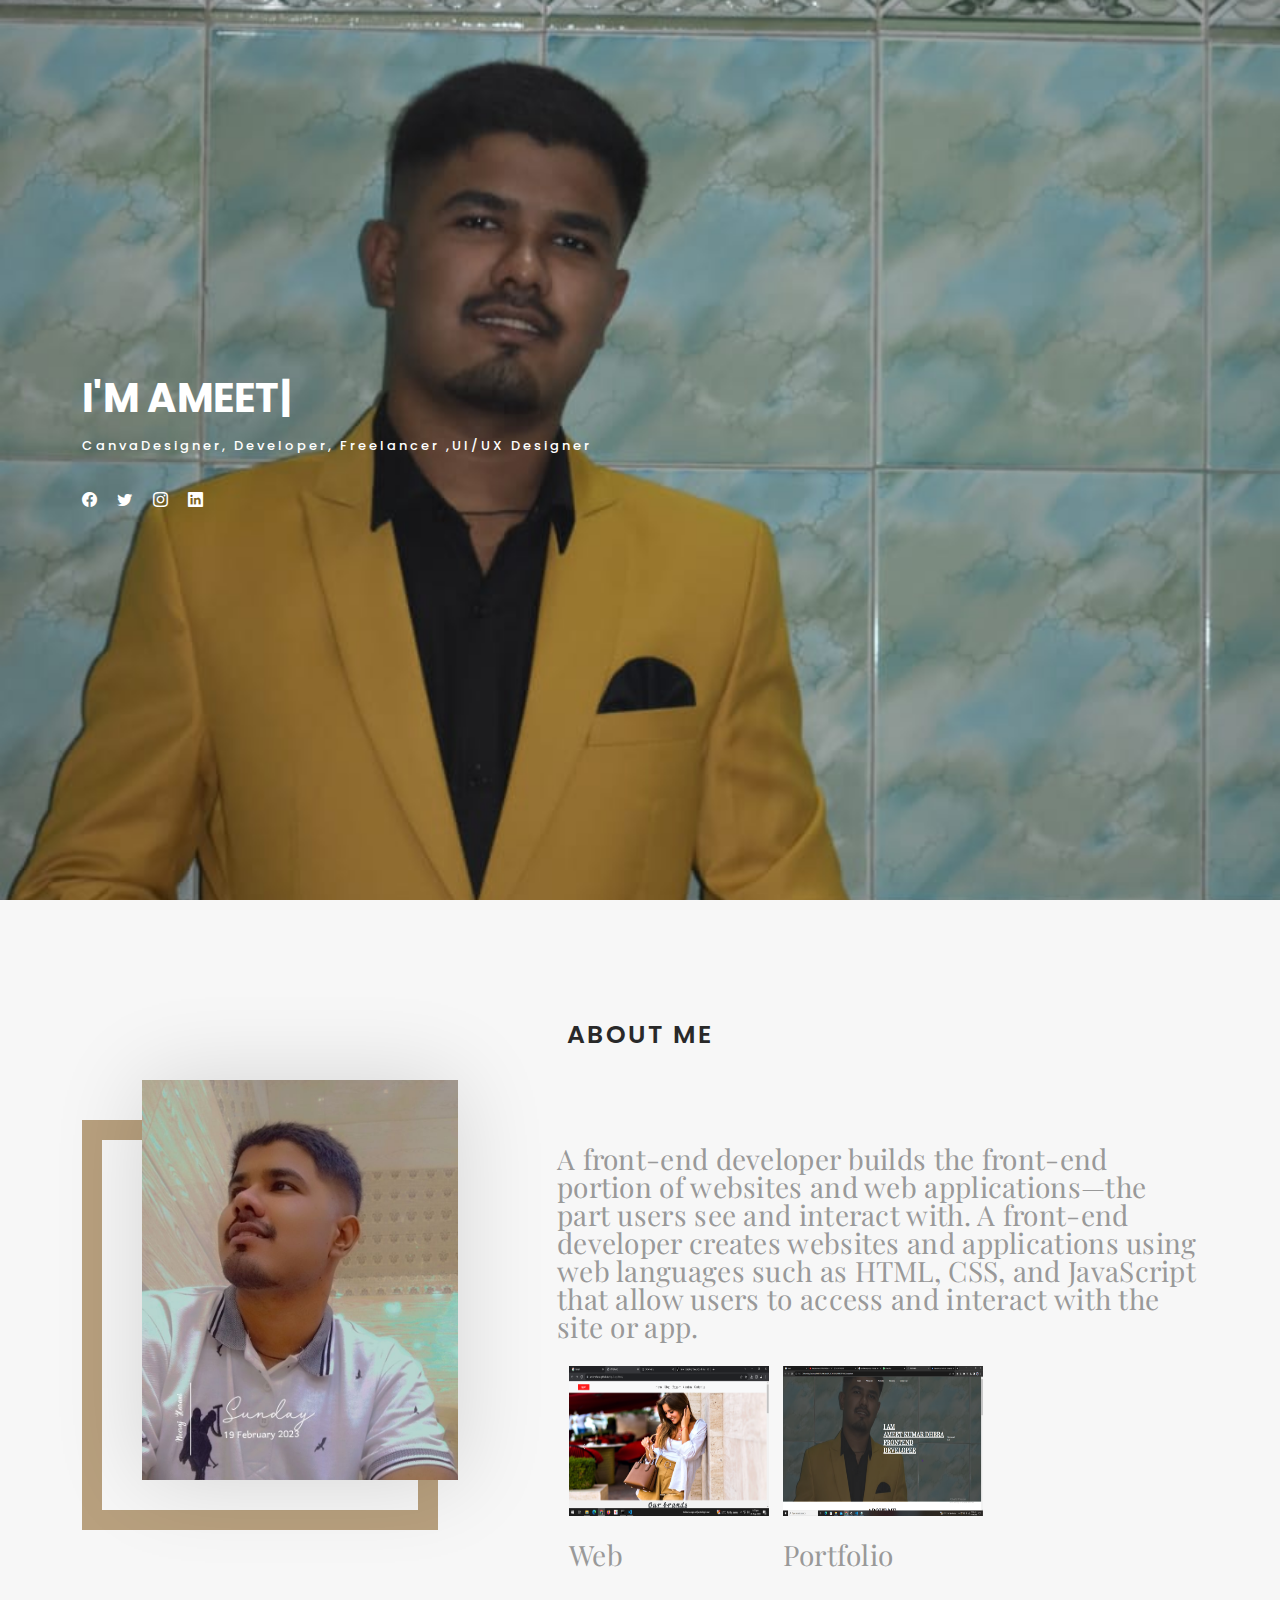
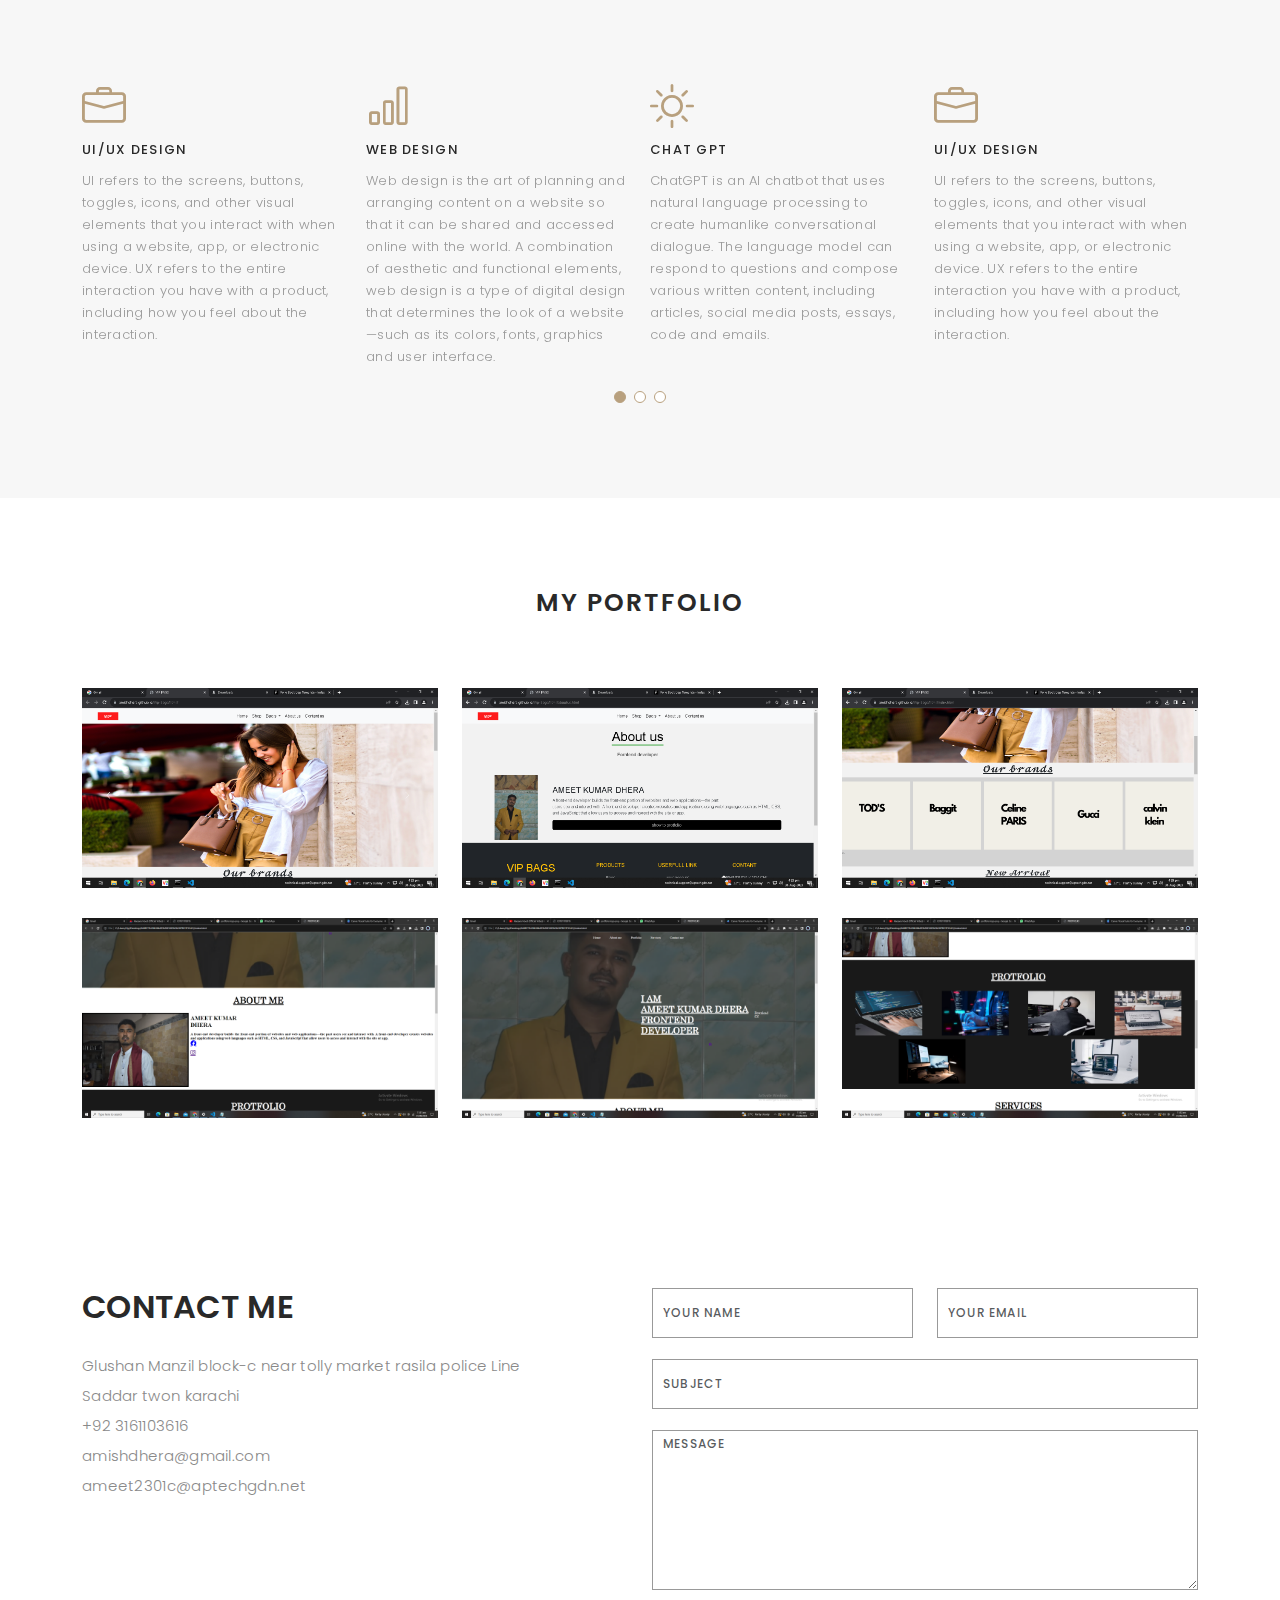
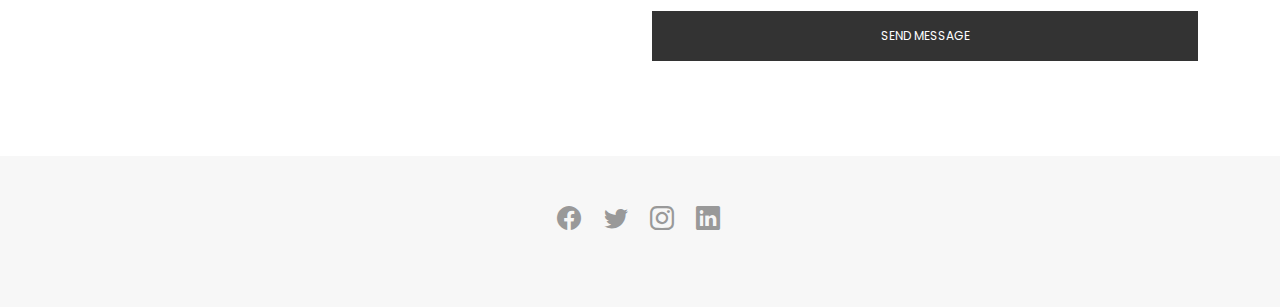
<file: index.html>
<!DOCTYPE html>
<html lang="en">

<head>
  <meta charset="utf-8">
  <meta content="width=device-width, initial-scale=1.0" name="viewport">

  <title>AMEET KUMAR DHERA</title>
  <meta content="" name="description">
  <meta content="" name="keywords">

  <!-- Favicons -->
  <link href="assets/img/logo.png" rel="icon">
  <link href="assets/img/apple-touch-icon.png" rel="apple-touch-icon">

  <!-- Google Fonts -->
  <link
    href="https://fonts.googleapis.com/css?family=Poppins:300,300i,400,400i,500,500i,600,600i,700,700i|Playfair+Display:400,400i,500,500i,600,600i,700,700i,900,900i"
    rel="stylesheet">

  <!-- Vendor CSS Files -->
  <link href="assets/vendor/bootstrap/css/bootstrap.min.css" rel="stylesheet">
  <link href="assets/vendor/bootstrap-icons/bootstrap-icons.css" rel="stylesheet">
  <link href="assets/vendor/boxicons/css/boxicons.min.css" rel="stylesheet">
  <link href="assets/vendor/glightbox/css/glightbox.min.css" rel="stylesheet">
  <link href="assets/vendor/swiper/swiper-bundle.min.css" rel="stylesheet">

  <!-- Template Main CSS File -->
  <link href="assets/css/style.css" rel="stylesheet">


</head>

<body>

  <!-- ======= Header ======= -->
  <header id="header" class="fixed-top ">
    <div class="container d-flex align-items-center justify-content-between">

      <!-- <a href="index.html" class="logo"><img src="assets/img/logo.png" alt="" class="img-fluid"></a>    -->
      <p class="p-heading"><h1>DHERA</h1></p>

      <nav id="navbar" class="navbar">
        <ul>
          <li><a class="nav-link scrollto active" href="#hero">Home</a></li>
          <li><a class="nav-link scrollto" href="#about">About</a></li>
          <li><a class="nav-link  scrollto" href="#portfolio">Portfolio</a></li>
         <li><a class="nav-link  scrollto" href="./Ameet kumar Dhera .pdf">RESUME</a></li>
          <li><a class="nav-link scrollto" href="#contact">Contact</a></li>
        </ul>
        <i class="bi bi-list mobile-nav-toggle"></i>
      </nav><!-- .navbar -->

    </div>
  </header><!-- End Header -->

  <!-- ======= Hero Section ======= -->
  <div id="hero" class="home">

    <div class="container">
      <div class="hero-content">
        <h1>I'm <span class="typed"
            data-typed-items="AMEET KUMAR DHERA, FRONTEND DEVELOPER, FREELANCER, GRAPHERDESIGNER,UI/UX Designer"></span>
        </h1>
        <p> CanvaDesigner, Developer, Freelancer ,UI/UX Designer</p>

        <ul class="list-unstyled list-social">
          <li><a
              href="https://www.google.com/aclk?sa=l&ai=DChcSEwjXq4bc4syAAxW-hGgJHUQ-AEsYABAAGgJ3Zg&gclid=Cj0KCQjwz8emBhDrARIsANNJjS6MB27zhOvOCmIKh06VytMv2s-fbz6Mefuna1F1r4pi5XCoojtm4hYaAqvNEALw_wcB&sig=AOD64_3ABnDmKezdL0Xg-uNaZhWZ15iAXw&q&adurl&ved=2ahUKEwjlgoDc4syAAxXjY6QEHQtHAbcQ0Qx6BAgOEAM"><i
                class="bi bi-facebook"></i></a></li>
          <li><a href="https://twitter.com/?lang=en"><i class="bi bi-twitter"></i></a></li>
          <li><a href="https://www.instagram.com/"><i class="bi bi-instagram"></i></a></li>
          <li><a href="https://pk.linkedin.com/"><i class="bi bi-linkedin"></i></a></li>
        </ul>
      </div>
    </div>
  </div><!-- End Hero -->

  <main id="main">

    <!-- ======= About Section ======= -->
    <div id="about" class="paddsection">
      <div class="container">
        <div class="container">
          <div class="section-title text-center">
            <h2>ABOUT ME  </h2>
          </div>
        </div>
        <div class="row justify-content-between">

          <div class="col-lg-4 ">
            <div class="div-img-bg">
              <div class="about-img">
                <img src="./assets/img/34a6e06d-d359-44e3-99b2-40e34e006619.jpg" class="img-responsive" alt="me">
              </div>
            </div>
          </div>

          <div class="col-lg-7">
            <div class="about-descr">
              <p class="p-heading">A front-end developer builds the front-end portion of websites and web applications—the part
                users see and interact with. A front-end developer creates websites and applications using web languages such as HTML, CSS,
                and JavaScript that allow users to access and interact with the site or app.</p>            
            </div>
          <div class="container">
            <div class="row portfolio-container">
              <div class="col-lg-4 col-md-6 portfolio-item filter-web">
                <div class="link"> 
                  <img src="./assets/img/Screenshot (16).png" width="200px" height="150px" class="img-responsive" alt="me" 
                   <li> <a class="nav-link  scrollto" href="./assets/project/Vip Bags/VIP BAGS/html pages/index(1).html"><div class="about-descr"><p class="p-heading">Web</p></div></a></li>             
                </div>
              </div>
              <div class="col-lg-4 col-md-6 portfolio-item filter-web">
                <div class="link"> 
                  <img src="./assets/img/portfolio1.png" width="200px" height="150px" class="img-responsive" alt="me" 
                   <li> <a class="nav-link  scrollto" href="./assets/project/AMEET KUMAR DHERA PROTFOLIO/index.html "><div class="about-descr"><p class="p-heading">Portfolio</p></div></a></li>             
                </div>
              </div>
            </div>
          </div>
         
          </div>
        </div>
      </div>
    </div><!-- End About Section -->

    <!-- ======= Services Section ======= -->
    <div id="services">
      <div class="container">

        <div class="services-slider swiper" data-aos="fade-up" data-aos-delay="100">
          <div class="swiper-wrapper">

            <div class="swiper-slide">
              <div class="services-block">
                <i class="bi bi-briefcase"></i>
                <span>UI/UX DESIGN</span>
                <p class="separator">UI refers to the screens, buttons, toggles, icons, and other visual elements that you interact with when using a website,  app, or electronic device. UX refers to the entire interaction you have with a product, including how you feel about the interaction.</p>
              </div>
            </div><!-- End testimonial item -->

            

            <div class="swiper-slide">
              <div class="services-block">
                <i class="bi bi-bar-chart"></i>
                <span>WEB DESIGN</span>
                <p class="separator">Web design is the art of planning and arranging content on a website so that it can be shared and accessed online with the world. A combination of aesthetic and functional elements, web design is a type of digital design that determines the look of a website—such as its colors, fonts, graphics and user interface. </p>
              </div>
            </div><!-- End testimonial item -->

           

            <div class="swiper-slide">
              <div class="services-block">
                <i class="bi bi-brightness-high"></i>
                <span>chat gpt</span>
                <p class="separator"> ChatGPT is an AI chatbot that uses natural language processing to create humanlike conversational dialogue. The language model can respond to questions and compose various written content, including articles, social media posts, essays, code and emails. </p>
              </div>
            </div><!-- End testimonial item -->

            

          </div>
          <div class="swiper-pagination"></div>
        </div>

      </div>

    </div><!-- End Services Section -->

    <!-- ======= Portfolio Section ======= -->
    <div id="portfolio" class="paddsection">

      <div class="container">
        <div class="section-title text-center">
          <h2>My Portfolio</h2>
        </div>
      </div>

      <div class="container">

     

        <div class="row portfolio-container">


          <div class="col-lg-4 col-md-6 portfolio-item filter-web">
            <img src="./assets/img/Screenshot (16).png" class="img-fluid" alt="">
            <div class="portfolio-info">
              <h4>Web 1</h4>
              <p>Web</p>
              <a href="./assets/img/Screenshot (17).png" data-gallery="portfolioGallery"
                class="portfolio-lightbox preview-link" title="Web 3"><i class="bx bx-plus"></i></a>
              <a href="portfolio-details.html" class="details-link" title="More Details"><i class="bx bx-link"></i></a>
            </div>
          </div>
          <div class="col-lg-4 col-md-6 portfolio-item filter-web">
            <img src="./assets/img/Screenshot (17).png" class="img-fluid" alt="">
            <div class="portfolio-info">
              <h4>Web 1</h4>
              <p>Web</p>
              <a href="./assets/img/Screenshot (1).png" data-gallery="portfolioGallery"
                class="portfolio-lightbox preview-link" title="Web 3"><i class="bx bx-plus"></i></a>
              <a href="portfolio-details.html" class="details-link" title="More Details"><i class="bx bx-link"></i></a>
            </div>
          </div>
          <div class="col-lg-4 col-md-6 portfolio-item filter-web">
            <img src="./assets/img/hpome.png" class="img-fluid" alt="">
            <div class="portfolio-info">
              <h4>Web 1</h4>
              <p>Web</p>
              <a href="./assets/img/Screenshot (1).png" data-gallery="portfolioGallery"
                class="portfolio-lightbox preview-link" title="Web 3"><i class="bx bx-plus"></i></a>
              <a href="portfolio-details.html" class="details-link" title="More Details"><i class="bx bx-link"></i></a>
            </div>
          </div>
          <div class="col-lg-4 col-md-6 portfolio-item filter-web">
            <img src="./assets/img/portfoplio 2.png" class="img-fluid" alt="">
            <div class="portfolio-info">
              <h4>Web 2</h4>
              <p>Web</p>
              <a href="./assets/img/portfolio1.png " data-gallery="portfolioGallery"
                class="portfolio-lightbox preview-link" title="Web 3"><i class="bx bx-plus"></i></a>
              <a href="portfolio-details.html" class="details-link" title="More Details"><i class="bx bx-link"></i></a>
            </div>
          </div>
          <div class="col-lg-4 col-md-6 portfolio-item filter-web">
            <img src="./assets/img/portfolio1.png" class="img-fluid" alt="">
            <div class="portfolio-info">
              <h4>Web 2</h4>
              <p>Web</p>
              <a href="./assets/img/portfoplio 2.png" data-gallery="portfolioGallery"
                class="portfolio-lightbox preview-link" title="Web 3"><i class="bx bx-plus"></i></a>
              <a href="portfolio-details.html" class="details-link" title="More Details"><i class="bx bx-link"></i></a>
            </div>
          </div>
          <div class="col-lg-4 col-md-6 portfolio-item filter-web">
            <img src="./assets/img/potfol4.png" class="img-fluid" alt="">
            <div class="portfolio-info">
              <h4>Web 2</h4>
              <p>Web</p>
              <a href="./assets/img/portfoplio 2.png" data-gallery="portfolioGallery"
                class="portfolio-lightbox preview-link" title="Web 3"><i class="bx bx-plus"></i></a>
              <a href="portfolio-details.html" class="details-link" title="More Details"><i class="bx bx-link"></i></a>
            </div>
          </div>
          

        </div>

      </div>

    </div><!-- End Portfolio Section -->

    

    <!-- ======= Contact Section ======= -->
    <div id="contact" class="paddsection">
      <div class="container">
        <div class="contact-block1">
          <div class="row">

            <div class="col-lg-6">
              <div class="contact-contact">

                <h2 class="mb-30">CONTACT ME</h2>

                <ul class="contact-details">
                  <li><span class="">Glushan Manzil block-c near tolly market rasila police Line</span></li>
                  <li><span>Saddar twon karachi</span></li>
                  <li><span>+92 3161103616</span></li>
                  <li><span>amishdhera@gmail.com</span></li>
                  <li><span>ameet2301c@aptechgdn.net</span></li>
                </ul>

              </div>
            </div>

            <div class="col-lg-6">
              <form action="forms/contact.php" method="post" role="form" class="php-email-form">
                <div class="row gy-3">

                  <div class="col-lg-6">
                    <div class="form-group contact-block1">
                      <input type="text" name="name" class="form-control" id="name" placeholder="Your Name" required>
                    </div>
                  </div>

                  <div class="col-lg-6">
                    <div class="form-group">
                      <input type="email" class="form-control" name="email" id="email" placeholder="Your Email"
                        required>
                    </div>
                  </div>

                  <div class="col-lg-12">
                    <div class="form-group">
                      <input type="text" class="form-control" name="subject" id="subject" placeholder="Subject"
                        required>
                    </div>
                  </div>

                  <div class="col-lg-12">
                    <div class="form-group">
                      <textarea class="form-control" name="message" placeholder="Message" required></textarea>
                    </div>
                  </div>

                  <div class="col-lg-12">
                    <div class="loading">Loading</div>
                    <div class="error-message"></div>
                    <div class="sent-message">Your message has been sent. Thank you!</div>
                  </div>

                  <div class="mt-0">
                    <input type="submit" class="btn btn-defeault btn-send" value="Send message">
                  </div>

                </div>
              </form>
            </div>
          </div>
        </div>
      </div>
    </div><!-- End Contact Section -->

  </main><!-- End #main -->

  <!-- ======= Footer ======= -->
  <div id="footer" class="text-center">
    <div class="container">
      <div class="socials-media text-center">

        <ul class="list-unstyled">
          <li><a href="https://www.googleadservices.com/pagead/aclk?sa=L&ai=DChcSEwjK6dKD54aBAxXXk2gJHWTjDLAYABAAGgJ3Zg&gclid=EAIaIQobChMIyunSg-eGgQMV15NoCR1k4wywEAAYASAAEgJpV_D_BwE&ohost=www.google.com&cid=CAASJeRowv5EDJbxkAMISoNAXLND7C1JS_ShyzPXaG5RoiF_K5VTTQw&sig=AOD64_0Fj04O3l0LExZdTR6HBrCLDx4lVA&q&adurl&ved=2ahUKEwivkMuD54aBAxUrTKQEHeCUBNgQ0Qx6BAgGEAE"><i class="bi bi-facebook"></i></a></li>
          <li><a href="https://twitter.com/?lang=en"><i class="bi bi-twitter"></i></a></li>
          <li><a href="https://www.instagram.com/"><i class="bi bi-instagram"></i></a></li>
          <li><a href="https://pk.linkedin.com/"><i class="bi bi-linkedin"></i></a></li>
        </ul>

      </div>
    </div>
  </div><!-- End Footer -->
  <!-- Vendor JS Files -->
  <script src="assets/vendor/bootstrap/js/bootstrap.bundle.min.js"></script>
  <script src="assets/vendor/glightbox/js/glightbox.min.js"></script>
  <script src="assets/vendor/isotope-layout/isotope.pkgd.min.js"></script>
  <script src="assets/vendor/swiper/swiper-bundle.min.js"></script>
  <script src="assets/vendor/typed.js/typed.umd.js"></script>
  <script src="assets/vendor/php-email-form/validate.js"></script>

  <!-- Template Main JS File -->
  <script src="assets/js/main.js"></script>

</body>

</html>
</file>
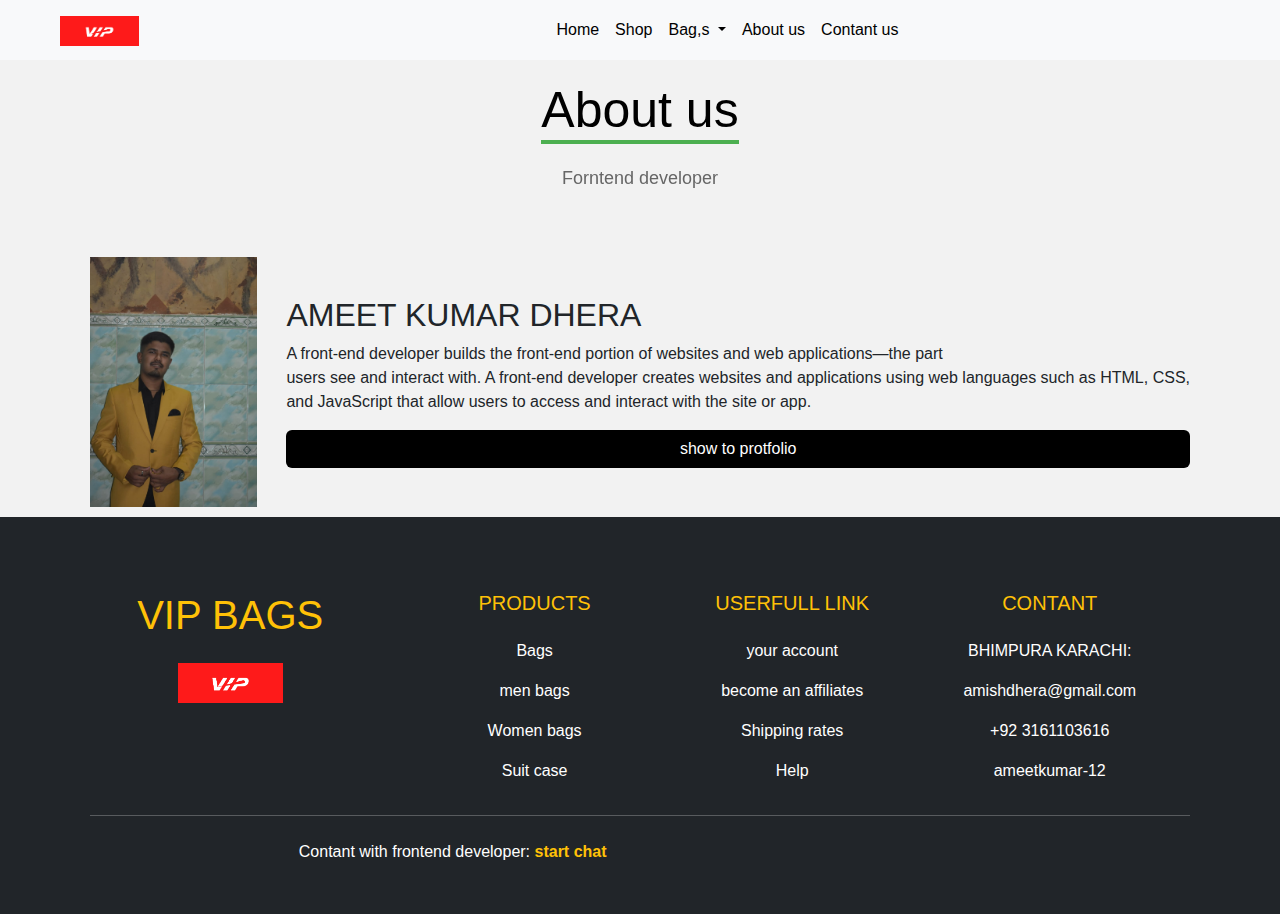
<file: assets/project/Vip Bags/VIP BAGS/html pages/aboutus.html>
<!DOCTYPE html>
<html lang="en">
<head>
    <meta charset="UTF-8">
    <meta http-equiv="X-UA-Compatible" content="IE=edge">
    <meta name="viewport" content="width=device-width, initial-scale=1.0">
    <title>VIP BAGS</title>
    <link rel="stylesheet" href="../bootstrap/bootstrap-5.3.0-alpha3-dist/bootstrap-5.3.0-alpha3-dist/css/bootstrap.min.css">
    <link rel="stylesheet" href="https://cdnjs.cloudflare.com/ajax/libs/font-awesome/6.4.0/css/all.min.css"
    integrity="sha512-iecdLmaskl7CVkqkXNQ/ZH/XLlvWZOJyj7Yy7tcenmpD1ypASozpmT/E0iPtmFIB46ZmdtAc9eNBvH0H/ZpiBw=="
    crossorigin="anonymous" referrerpolicy="no-referrer">
    <link href="https://unpkg.com/aos@2.3.1/dist/aos.css" rel="stylesheet">
    <link rel="stylesheet" href="../css/style.css">
</head>
<body>
    <!-- start for Navbar -->
  <nav class="navbar navbar-expand-lg navbar-light bg-light">
    <div class="container-fluid">
      <a class="navbar-brand mx-5" href="#"><img src="../images/VIP-logo-new-removebg-preview.png" height="30px"
          alt="logo"></a>
      <button class="navbar-toggler" type="button" data-bs-toggle="collapse" data-bs-target="#navbarSupportedContent"
        aria-controls="navbarSupportedContent" aria-expanded="false" aria-label="Toggle navigation">
        <span class="navbar-toggler-icon"></span>
      </button>
      <div class="collapse navbar-collapse" id="navbarSupportedContent">
        <ul class="navbar-nav me-auto mb-2 mb-lg-0 m-auto">
          <li class="nav-item">
            <a class="nav-link active" aria-current="page" href="./index(1).html">Home</a>
          </li>
          <li class="nav-item">
            <a class="nav-link active" href="./shop(1).html">Shop</a>
          </li>
          <li class="nav-item dropdown">
            <a class="nav-link dropdown-toggle active" href="#" id="navbarDropdown" role="button"
              data-bs-toggle="dropdown" aria-expanded="false">
              Bag,s
            </a>
            <ul class="dropdown-menu a" aria-labelledby="navbarDropdown">
              <li><a class="dropdown-item" href="./Men (1).html">Men,s bags</a></li>
              <li><a class="dropdown-item" href="./womens.html">Women,s bags</a></li>
              <li>
                <hr class="dropdown-divider">
              </li>
              <li><a class="dropdown-item" href="./suit.html">suit case</a></li>
            </ul>
          </li>
          <li class="nav-item active">
            <a class="nav-link active " href="#" tabindex="-1" aria-disabled="true">About us</a>
          </li>
          <li class="nav-item active">
            <a class="nav-link active " href="./contant.html" tabindex="-1" aria-disabled="true">Contant us</a>
          </li>
        </ul>
      </div>
    </div>
  </nav>
  <!-- end for NAvbar -->
 <div class="heading"  data-aos="flip-left"
 data-aos-easing="ease-out-cubic"
 data-aos-duration="2000">
<h1>About us</h1>
<p>Forntend developer </p>
 </div>
 <div class="container" >
  <section class="about"  >
    <div class="about-images">
      <img src="../images/ameet.jfif" height="250px">
    </div>
    <div class="about-content">
      <h2>AMEET KUMAR DHERA </h2>
      <p>A front-end developer builds the front-end portion of websites and web applications—the part <br> users see and interact with. A front-end developer creates websites and applications using web languages such as HTML, CSS,<br> and JavaScript that allow users to access and interact with the site or app.</p>
         <a href="./port folio/nav.html" class="btn">show to protfolio</a>
    </div>

  </section>
 </div>





  <!-- start of footer -->
<footer class="bg-dark text-white pt-5 pb-4" >
   
    <div class="container text-center text-md-left" >
  
      <div class="row text-center text-md-left">
  
        <div class="col-md-3 col-lg-3 col-xl-3 mx-auto mt-3" >
          <h1 class="text-uppercase mb-4 font-weight-bold text-warning"> VIP BAGS</h1>
          <p><img src="../images/VIP-logo-new-removebg-preview.png" height="40px" alt=""></p>
        </div>
  
        <div class="col-md-2 col-lg-2 col-xl-3 mx-auto mt-3">
          <h5 class="text-uppercase mb-4 font-weight-bold text-warning">products</h5>
          <p>
            <a href="./shop(1).html" class="text-white" style="text-decoration: none;">Bags</a>
          </p>
          <p>
            <a href="./Men (1).html" class="text-white" style="text-decoration: none;">men bags</a>
          </p>
          <p>
            <a href="./womens.html" class="text-white" style="text-decoration: none;">Women bags</a>
          </p>
          <p>
            <a href="./suit.html" class="text-white" style="text-decoration: none;">Suit case</a>
          </p>
        </div>
        <div class="col-md-3 col-lg-2 col-xl-2 mx-auto mt-3">
          <h5 class="text-uppercase mb-4 font-weight-bold text-warning">Userfull link</h5>
          <p>
            <a href="#" class="text-white" style="text-decoration: none;">your account</a>
          </p>
          <p>
            <a href="#" class="text-white" style="text-decoration: none;">become an affiliates</a>
          </p>
          <p>
            <a href="#" class="text-white" style="text-decoration: none;">Shipping rates</a>
          </p>
          <p>
            <a href="#" class="text-white" style="text-decoration: none;">Help</a>
          </p>
        </div>
        <div class="col-md-4 col-lg-4 col-xl-3 mx-auto mt-3">
          <h5 class="text-uppercase mb-4 font-weight-bold text-warning">contant</h5>
          <p>
            <i class="fas fa-home mr-3"></i>BHIMPURA KARACHI:
          </p>
          <p>
            <i class="fas fa-envelope mr-3"></i>amishdhera@gmail.com
          </p>
          <p>
            <i class="fas fa-phone mr-3"></i>+92 3161103616
          </p>
          <p>
            <i class="fas fa-instagram mr-3"></i>ameetkumar-12
          </p>
        </div>
  
      </div>
  <hr class="mb-4">
  
  <div class="row align-item-center">
  
      <div class="col-md-7 col-lg-8">
  <P class="pon">
    Contant with frontend developer:
    <a href="./chat.html" class="bon" style="text-decoration: none;">
      <strong class="text-warning">start chat</strong>
    </a></P>
      </div>
      <div class="col-md-5 col-lg-4">
        <div class="text-center text-md-right">
          <ul class="list-unstyled list-unline"> 
            <li class="list-inline-item">
              <a href="#" class="btn-floating btn-sm text-white" style="font-size:23px ;"><i class="fab fa-facebook"></i>
              </a>
            </li>
            <li class="list-inline-item">
              <a href="#" class="btn-floating btn-sm text-white" style="font-size:23px ;"><i class="fab fa-twitter"></i>
              </a>
            </li>
            <li class="list-inline-item">
              <a href="#" class="btn-floating btn-sm text-white" style="font-size:23px ;"><i class="fab fa-google-plus"></i>
              </a>
            </li>
            <li class="list-inline-item">
              <a href="#" class="btn-floating btn-sm text-white" style="font-size:23px ;"><i class="fab fa-linkedin-in"></i>
              </a>
            </li>
            <li class="list-inline-item">
              <a href="#" class="btn-floating btn-sm text-white" style="font-size:23px ;"><i class="fab fa-youtube"></i>
              </a>
            </li>
          </ul>
        </div>
  
      </div>
  </div>
    </div>
  
  </footer>

  
  

  <!-- End of footer -->
  <script src="https://unpkg.com/aos@2.3.1/dist/aos.js"></script>
  <script>
    AOS.init();
  </script>
</body>
</html>
</file>
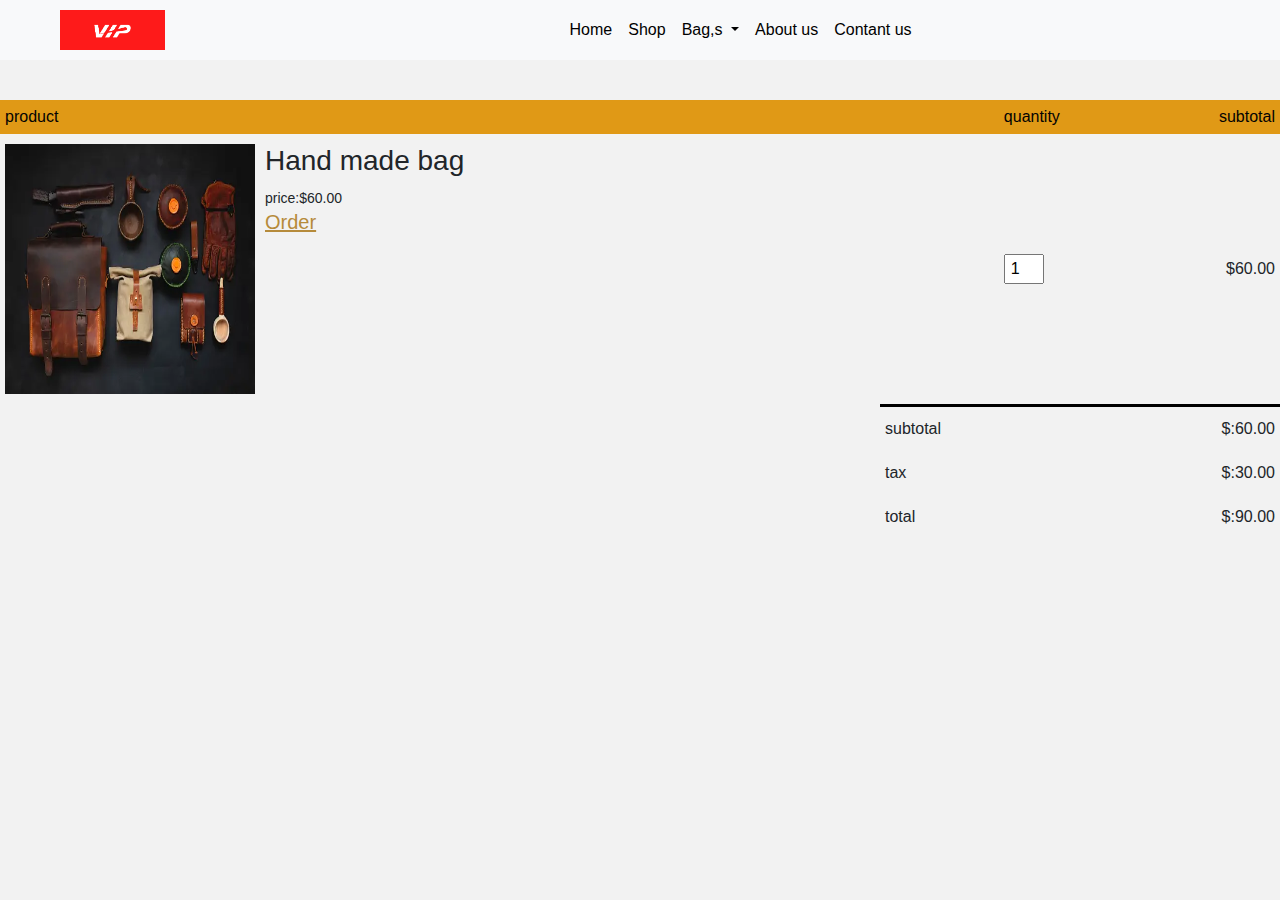
<file: assets/project/Vip Bags/VIP BAGS/html pages/card1.html>
<!DOCTYPE html>
<html lang="en">

<head>
    <meta charset="UTF-8">
    <meta http-equiv="X-UA-Compatible" content="IE=edge">
    <meta name="viewport" content="width=device-width, initial-scale=1.0">
    <title>VIP BAGS</title>
    <link rel="stylesheet"
        href="../bootstrap/bootstrap-5.3.0-alpha3-dist/bootstrap-5.3.0-alpha3-dist/css/bootstrap.min.css">
        <link rel="stylesheet" href="../css/style.css">
        
</head>
<body>
  <!-- start for Navbar -->
  <nav class="navbar navbar-expand-lg navbar-light bg-light">
    <div class="container-fluid">
      <a class="navbar-brand mx-5" href="#"><img src="../images/VIP-logo-new-removebg-preview.png" height="40px"
          alt="logo"></a>
      <button class="navbar-toggler" type="button" data-bs-toggle="collapse" data-bs-target="#navbarSupportedContent"
        aria-controls="navbarSupportedContent" aria-expanded="false" aria-label="Toggle navigation">
        <span class="navbar-toggler-icon"></span>
      </button>
      <div class="collapse navbar-collapse" id="navbarSupportedContent">
        <ul class="navbar-nav me-auto mb-2 mb-lg-0 m-auto">
          <li class="nav-item">
            <a class="nav-link active" aria-current="page" href="./index(1).html">Home</a>
          </li>
          <li class="nav-item">
            <a class="nav-link active" href="./shop(1).html">Shop</a>
          </li>
          <li class="nav-item dropdown">
            <a class="nav-link dropdown-toggle active" href="#" id="navbarDropdown" role="button"
              data-bs-toggle="dropdown" aria-expanded="false">
              Bag,s
            </a>
            <ul class="dropdown-menu a" aria-labelledby="navbarDropdown">
              <li><a class="dropdown-item" href="./Men (1).html">Men,s bags</a></li>
              <li><a class="dropdown-item" href="./womens.html">Women,s bags</a></li>
              <li>
                <hr class="dropdown-divider">
              </li>
              <li><a class="dropdown-item" href="#">suit case</a></li>
            </ul>
          </li>
          <li class="nav-item active">
            <a class="nav-link active " href="#" tabindex="-1" aria-disabled="true">About us</a>
          </li>
          <li class="nav-item active">
            <a class="nav-link active " href="./womens.html" tabindex="-1" aria-disabled="true">Contant us</a>
          </li>
        </ul>
      </div>
    </div>
  </nav>
  <!-- end for NAvbar -->
  <div class="small-container cart-page">
    <table>
      <tr>
        <th>product</th>
        <th>quantity</th>
        <th>subtotal</th>
      </tr>

      <tr>
        <td>
          <div class="cart-info">
            <img src="../images/pic1.webp">
            <div>
              <h3>Hand made bag </h3>
              <small>price:$60.00</small>
              <br>
              <a href=""><b><h5>Order</h5></b></a>
            </div>
          </div>
        </td>
        <td><input type="number" value="1"></td>
        <td>$60.00</td>
      </tr>
    </table>

    <div class="total-price">
      <table>
        <tr>
          <td>subtotal</td>
          <td>$:60.00</td>
        </tr>
        <tr>
          <td>tax</td>
          <td>$:30.00</td>
        </tr>
        <tr>
          <td>total</td>
          <td>$:90.00</td>
        </tr>
      </table>
    </div>



  </div>









 <script src="../bootstrap/bootstrap-5.3.0-alpha3-dist/bootstrap-5.3.0-alpha3-dist/js/bootstrap.bundle.js"></script>
</body>
</html>
</file>
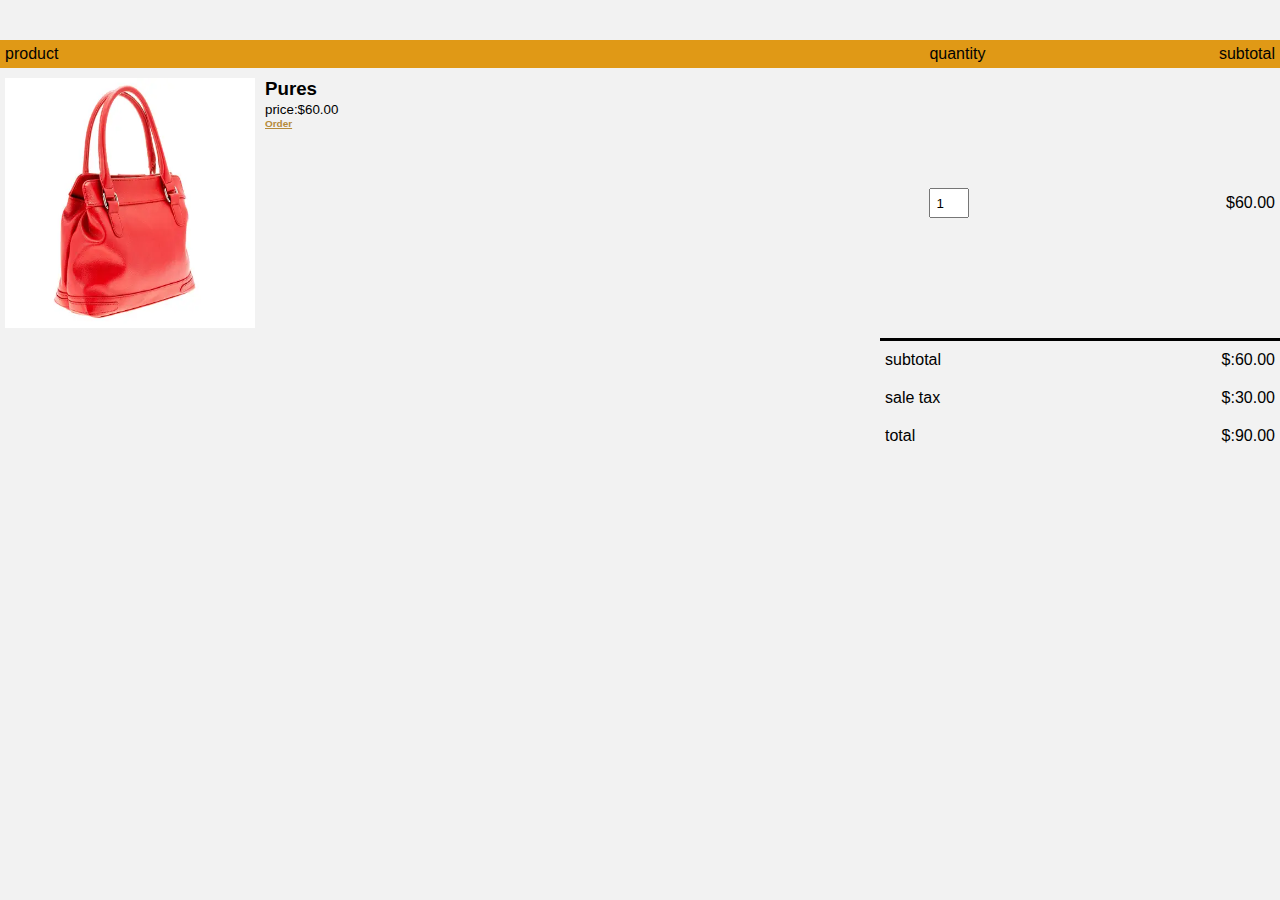
<file: assets/project/Vip Bags/VIP BAGS/html pages/card2.html>
<!DOCTYPE html>
<html lang="en">
<head>
    <meta charset="UTF-8">
    <meta name="viewport" content="width=device-width, initial-scale=1.0">
    <title>Document</title>
    <link rel="stylesheet" href="../css/style.css">
</head>
<body>
    <div class="small-container cart-page">
        <table>
          <tr>
            <th>product</th>
            <th>quantity</th>
            <th>subtotal</th>
          </tr>
    
          <tr>
            <td>
              <div class="cart-info">
                <img src="../images/pic2.webp">
                <div>
                  <h3>Pures </h3>
                  <small>price:$60.00</small>
                  <br>
                  <a href=""><b><h5>Order</h5></b></a>
                </div>
              </div>
            </td>
            <td><input type="number" value="1"></td>
            <td>$60.00</td>
          </tr>
        </table>
    
        <div class="total-price">
          <table>
            <tr>
              <td>subtotal</td>
              <td>$:60.00</td>
            </tr>
            <tr>
              <td>sale tax</td>
              <td>$:30.00</td>
            </tr>
            <tr>
              <td>total</td>
              <td>$:90.00</td>
            </tr>
          </table>
        </div>
    
    
    
      </div>
</body>
</html>
</file>
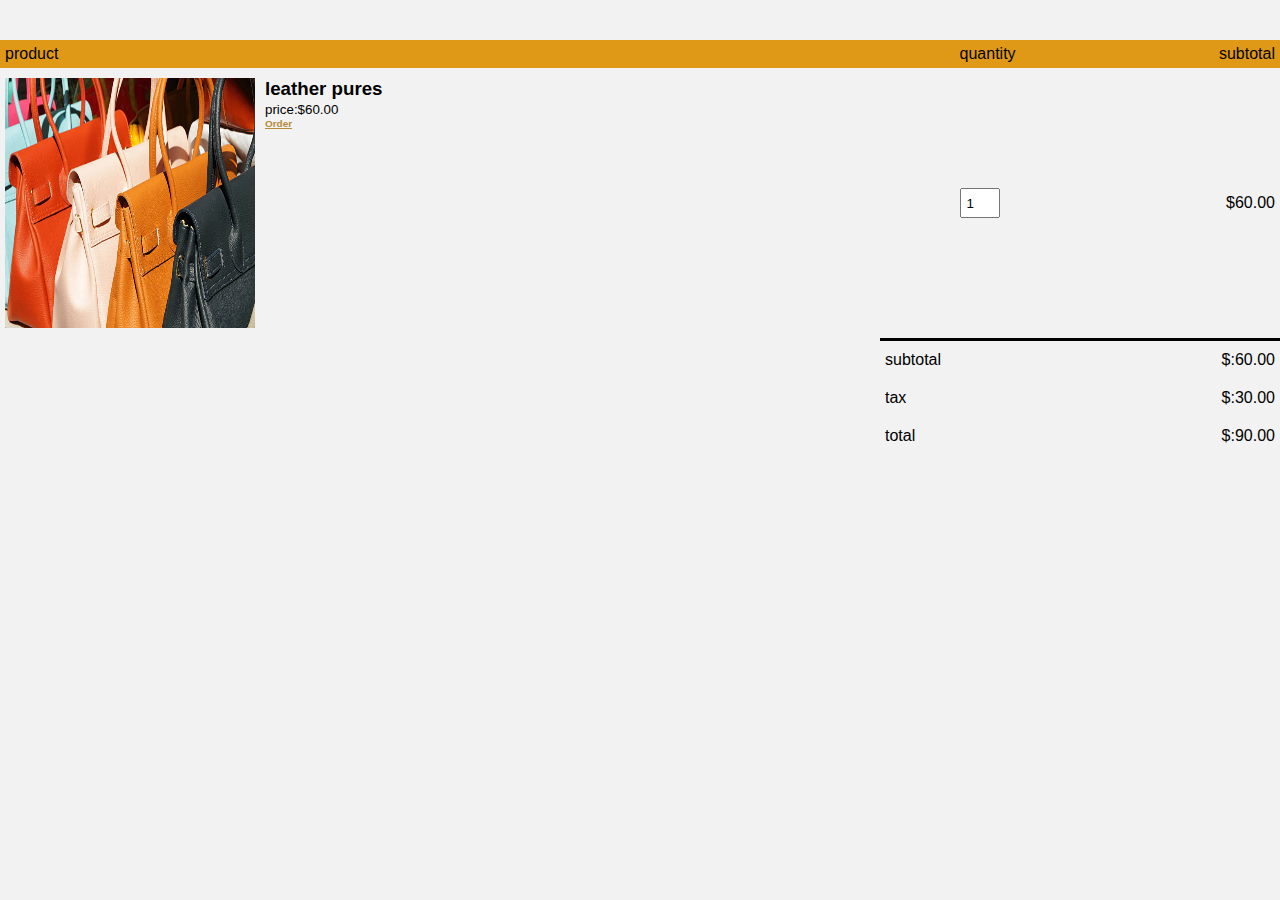
<file: assets/project/Vip Bags/VIP BAGS/html pages/card3.html>
<!DOCTYPE html>
<html lang="en">
<head>
    <meta charset="UTF-8">
    <meta name="viewport" content="width=device-width, initial-scale=1.0">
    <title>Document</title>
    <link rel="stylesheet" href="../css/style.css">
</head>
<body>
    <div class="small-container cart-page">
        <table>
          <tr>
            <th>product</th>
            <th>quantity</th>
            <th>subtotal</th>
          </tr>
    
          <tr>
            <td>
              <div class="cart-info">
                <img src="../images/pic4.jpg">
                <div>
                  <h3>leather pures </h3>
                  <small>price:$60.00</small>
                  <br>
                  <a href=""><b><h5>Order</h5></b></a>
                </div>
              </div>
            </td>
            <td><input type="number" value="1"></td>
            <td>$60.00</td>
          </tr>
        </table>
    
        <div class="total-price">
          <table>
            <tr>
              <td>subtotal</td>
              <td>$:60.00</td>
            </tr>
            <tr>
              <td>tax</td>
              <td>$:30.00</td>
            </tr>
            <tr>
              <td>total</td>
              <td>$:90.00</td>
            </tr>
          </table>
        </div>
    
    
    
      </div>
    
</body>
</html>
</file>
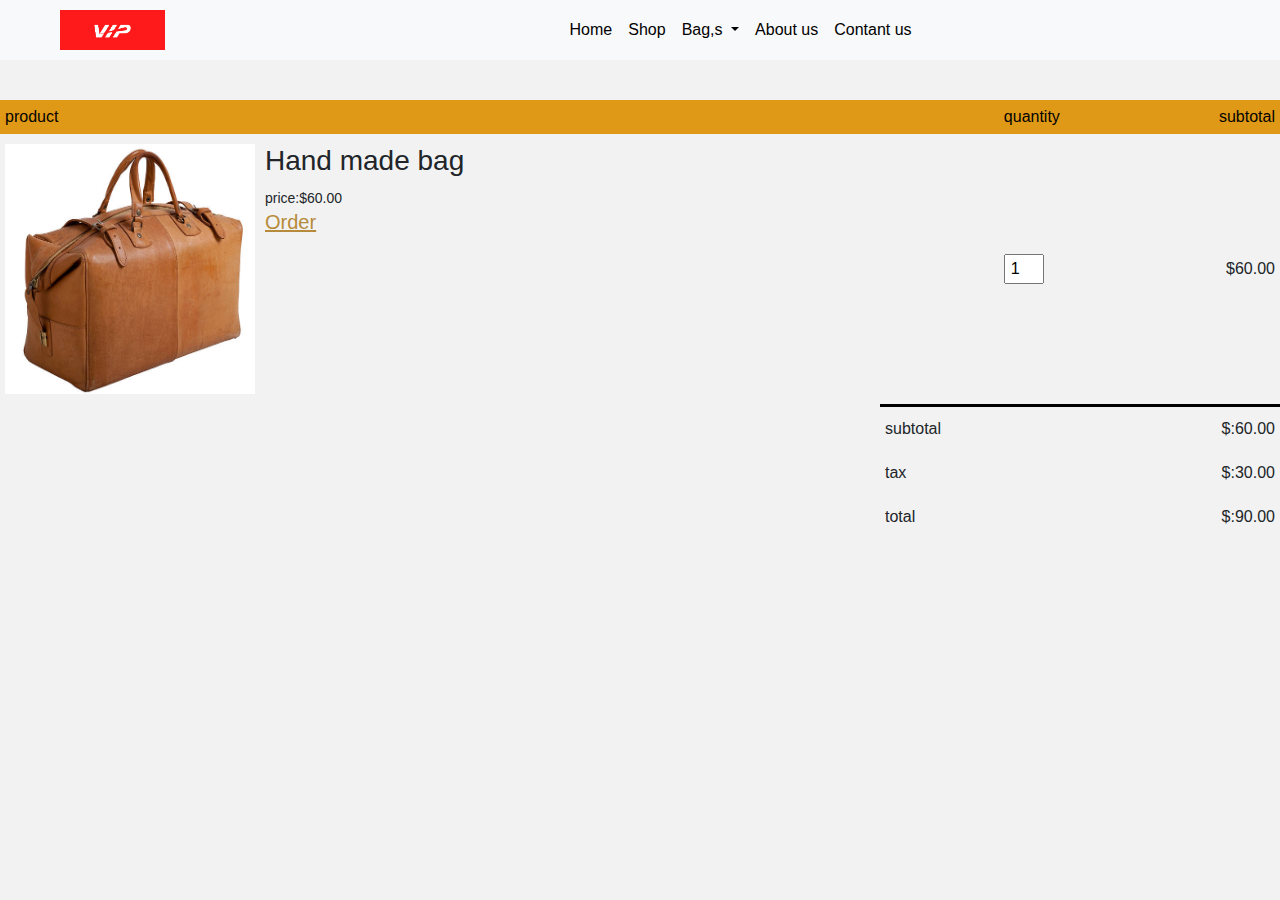
<file: assets/project/Vip Bags/VIP BAGS/html pages/card4.html>
<!DOCTYPE html>
<html lang="en">

<head>
    <meta charset="UTF-8">
    <meta http-equiv="X-UA-Compatible" content="IE=edge">
    <meta name="viewport" content="width=device-width, initial-scale=1.0">
    <title>VIP BAGS</title>
    <link rel="stylesheet"
        href="../bootstrap/bootstrap-5.3.0-alpha3-dist/bootstrap-5.3.0-alpha3-dist/css/bootstrap.min.css">
        <link rel="stylesheet" href="../css/style.css">
        
</head>
<body>
  <!-- start for Navbar -->
  <nav class="navbar navbar-expand-lg navbar-light bg-light">
    <div class="container-fluid">
      <a class="navbar-brand mx-5" href="#"><img src="../images/VIP-logo-new-removebg-preview.png" height="40px"
          alt="logo"></a>
      <button class="navbar-toggler" type="button" data-bs-toggle="collapse" data-bs-target="#navbarSupportedContent"
        aria-controls="navbarSupportedContent" aria-expanded="false" aria-label="Toggle navigation">
        <span class="navbar-toggler-icon"></span>
      </button>
      <div class="collapse navbar-collapse" id="navbarSupportedContent">
        <ul class="navbar-nav me-auto mb-2 mb-lg-0 m-auto">
          <li class="nav-item">
            <a class="nav-link active" aria-current="page" href="./index(1).html">Home</a>
          </li>
          <li class="nav-item">
            <a class="nav-link active" href="./shop(1).html">Shop</a>
          </li>
          <li class="nav-item dropdown">
            <a class="nav-link dropdown-toggle active" href="#" id="navbarDropdown" role="button"
              data-bs-toggle="dropdown" aria-expanded="false">
              Bag,s
            </a>
            <ul class="dropdown-menu a" aria-labelledby="navbarDropdown">
              <li><a class="dropdown-item" href="./Men (1).html">Men,s bags</a></li>
              <li><a class="dropdown-item" href="./womens.html">Women,s bags</a></li>
              <li>
                <hr class="dropdown-divider">
              </li>
              <li><a class="dropdown-item" href="#">suit case</a></li>
            </ul>
          </li>
          <li class="nav-item active">
            <a class="nav-link active " href="#" tabindex="-1" aria-disabled="true">About us</a>
          </li>
          <li class="nav-item active">
            <a class="nav-link active " href="./womens.html" tabindex="-1" aria-disabled="true">Contant us</a>
          </li>
        </ul>
      </div>
    </div>
  </nav>
  <!-- end for NAvbar -->
  <div class="small-container cart-page">
    <table>
      <tr>
        <th>product</th>
        <th>quantity</th>
        <th>subtotal</th>
      </tr>

      <tr>
        <td>
          <div class="cart-info">
            <img src="../images/pic5.jpg">
            <div>
              <h3>Hand made bag </h3>
              <small>price:$60.00</small>
              <br>
              <a href=""><b><h5>Order</h5></b></a>
            </div>
          </div>
        </td>
        <td><input type="number" value="1"></td>
        <td>$60.00</td>
      </tr>
    </table>

    <div class="total-price">
      <table>
        <tr>
          <td>subtotal</td>
          <td>$:60.00</td>
        </tr>
        <tr>
          <td>tax</td>
          <td>$:30.00</td>
        </tr>
        <tr>
          <td>total</td>
          <td>$:90.00</td>
        </tr>
      </table>
    </div>

  </div>









 <script src="../bootstrap/bootstrap-5.3.0-alpha3-dist/bootstrap-5.3.0-alpha3-dist/js/bootstrap.bundle.js"></script>
</body>
</html>
</file>
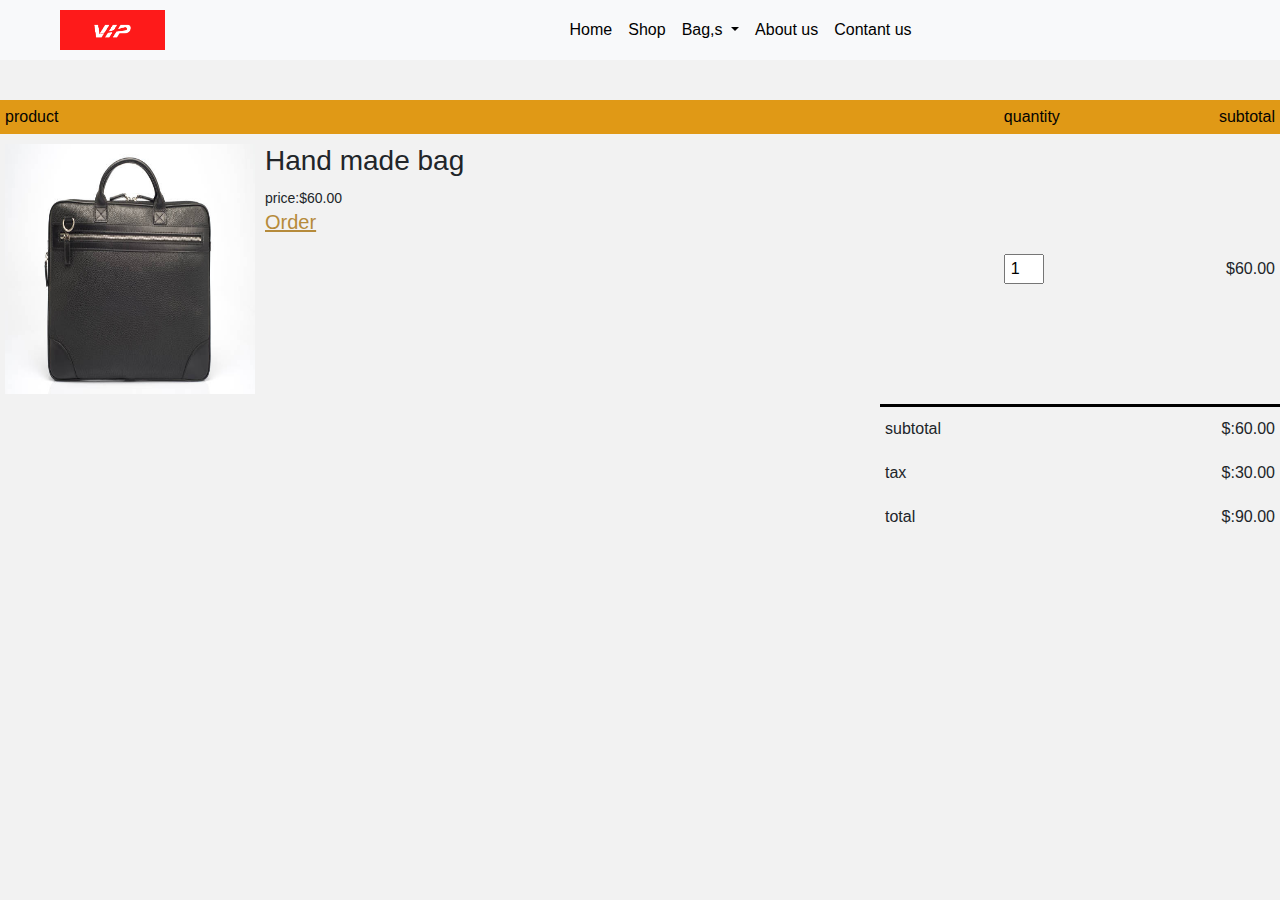
<file: assets/project/Vip Bags/VIP BAGS/html pages/card5.html>
<!DOCTYPE html>
<html lang="en">

<head>
    <meta charset="UTF-8">
    <meta http-equiv="X-UA-Compatible" content="IE=edge">
    <meta name="viewport" content="width=device-width, initial-scale=1.0">
    <title>VIP BAGS</title>
    <link rel="stylesheet"
        href="../bootstrap/bootstrap-5.3.0-alpha3-dist/bootstrap-5.3.0-alpha3-dist/css/bootstrap.min.css">
        <link rel="stylesheet" href="../css/style.css">
        
</head>
<body>
  <!-- start for Navbar -->
  <nav class="navbar navbar-expand-lg navbar-light bg-light">
    <div class="container-fluid">
      <a class="navbar-brand mx-5" href="#"><img src="../images/VIP-logo-new-removebg-preview.png" height="40px"
          alt="logo"></a>
      <button class="navbar-toggler" type="button" data-bs-toggle="collapse" data-bs-target="#navbarSupportedContent"
        aria-controls="navbarSupportedContent" aria-expanded="false" aria-label="Toggle navigation">
        <span class="navbar-toggler-icon"></span>
      </button>
      <div class="collapse navbar-collapse" id="navbarSupportedContent">
        <ul class="navbar-nav me-auto mb-2 mb-lg-0 m-auto">
          <li class="nav-item">
            <a class="nav-link active" aria-current="page" href="./index(1).html">Home</a>
          </li>
          <li class="nav-item">
            <a class="nav-link active" href="./shop(1).html">Shop</a>
          </li>
          <li class="nav-item dropdown">
            <a class="nav-link dropdown-toggle active" href="#" id="navbarDropdown" role="button"
              data-bs-toggle="dropdown" aria-expanded="false">
              Bag,s
            </a>
            <ul class="dropdown-menu a" aria-labelledby="navbarDropdown">
              <li><a class="dropdown-item" href="./Men (1).html">Men,s bags</a></li>
              <li><a class="dropdown-item" href="./womens.html">Women,s bags</a></li>
              <li>
                <hr class="dropdown-divider">
              </li>
              <li><a class="dropdown-item" href="#">suit case</a></li>
            </ul>
          </li>
          <li class="nav-item active">
            <a class="nav-link active " href="#" tabindex="-1" aria-disabled="true">About us</a>
          </li>
          <li class="nav-item active">
            <a class="nav-link active " href="./womens.html" tabindex="-1" aria-disabled="true">Contant us</a>
          </li>
        </ul>
      </div>
    </div>
  </nav>
  <!-- end for NAvbar -->
  <div class="small-container cart-page">
    <table>
      <tr>
        <th>product</th>
        <th>quantity</th>
        <th>subtotal</th>
      </tr>

      <tr>
        <td>
          <div class="cart-info">
            <img src="../images/pic6.jpg">
            <div>
              <h3>Hand made bag </h3>
              <small>price:$60.00</small>
              <br>
              <a href=""><b><h5>Order</h5></b></a>
            </div>
          </div>
        </td>
        <td><input type="number" value="1"></td>
        <td>$60.00</td>
      </tr>
    </table>

    <div class="total-price">
      <table>
        <tr>
          <td>subtotal</td>
          <td>$:60.00</td>
        </tr>
        <tr>
          <td>tax</td>
          <td>$:30.00</td>
        </tr>
        <tr>
          <td>total</td>
          <td>$:90.00</td>
        </tr>
      </table>
    </div>



  </div>









 <script src="../bootstrap/bootstrap-5.3.0-alpha3-dist/bootstrap-5.3.0-alpha3-dist/js/bootstrap.bundle.js"></script>
</body>
</html>
</file>
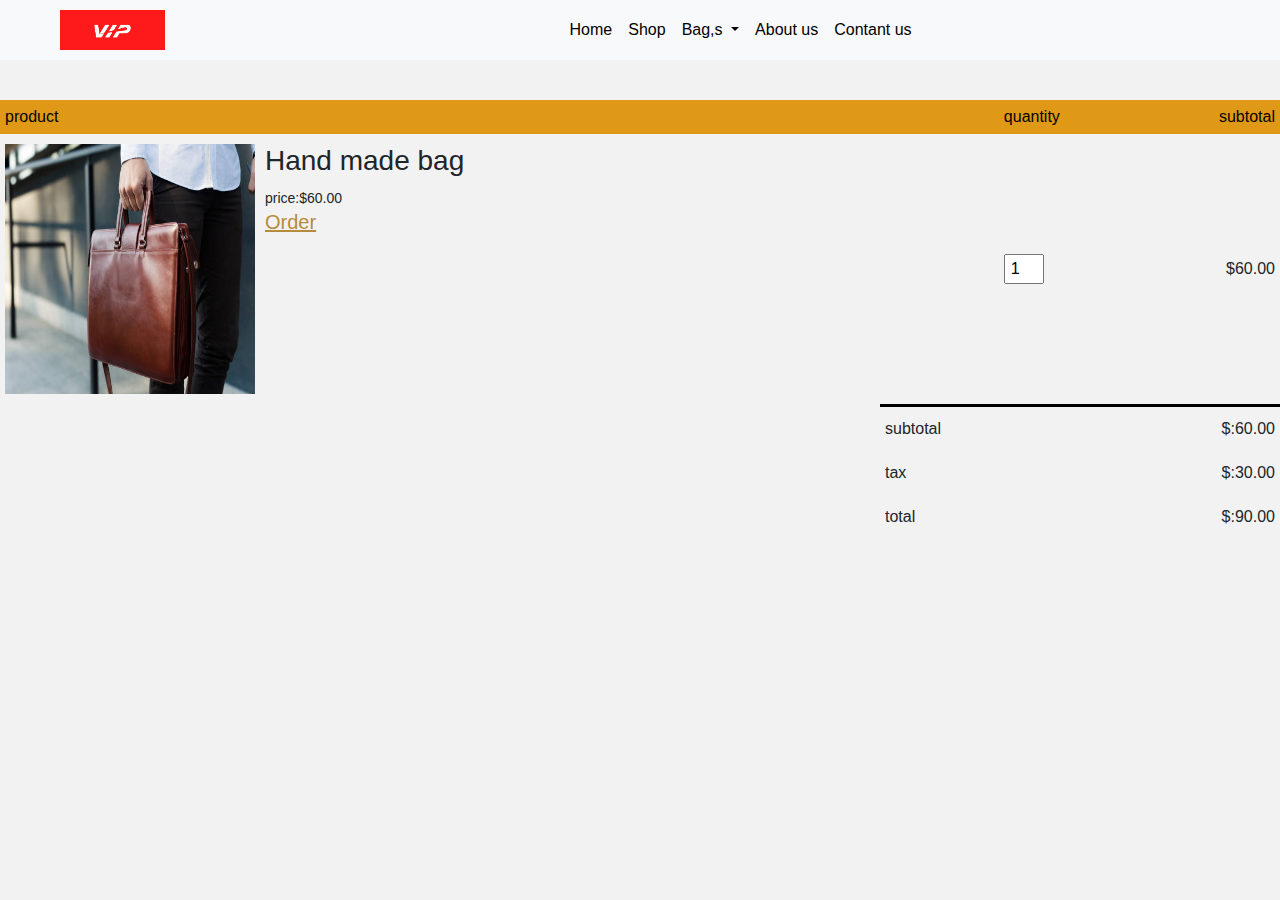
<file: assets/project/Vip Bags/VIP BAGS/html pages/card6.html>
<!DOCTYPE html>
<html lang="en">

<head>
    <meta charset="UTF-8">
    <meta http-equiv="X-UA-Compatible" content="IE=edge">
    <meta name="viewport" content="width=device-width, initial-scale=1.0">
    <title>VIP BAGS</title>
    <link rel="stylesheet"
        href="../bootstrap/bootstrap-5.3.0-alpha3-dist/bootstrap-5.3.0-alpha3-dist/css/bootstrap.min.css">
        <link rel="stylesheet" href="../css/style.css">
        
</head>
<body>
  <!-- start for Navbar -->
  <nav class="navbar navbar-expand-lg navbar-light bg-light">
    <div class="container-fluid">
      <a class="navbar-brand mx-5" href="#"><img src="../images/VIP-logo-new-removebg-preview.png" height="40px"
          alt="logo"></a>
      <button class="navbar-toggler" type="button" data-bs-toggle="collapse" data-bs-target="#navbarSupportedContent"
        aria-controls="navbarSupportedContent" aria-expanded="false" aria-label="Toggle navigation">
        <span class="navbar-toggler-icon"></span>
      </button>
      <div class="collapse navbar-collapse" id="navbarSupportedContent">
        <ul class="navbar-nav me-auto mb-2 mb-lg-0 m-auto">
          <li class="nav-item">
            <a class="nav-link active" aria-current="page" href="./index(1).html">Home</a>
          </li>
          <li class="nav-item">
            <a class="nav-link active" href="./shop(1).html">Shop</a>
          </li>
          <li class="nav-item dropdown">
            <a class="nav-link dropdown-toggle active" href="#" id="navbarDropdown" role="button"
              data-bs-toggle="dropdown" aria-expanded="false">
              Bag,s
            </a>
            <ul class="dropdown-menu a" aria-labelledby="navbarDropdown">
              <li><a class="dropdown-item" href="./Men (1).html">Men,s bags</a></li>
              <li><a class="dropdown-item" href="./womens.html">Women,s bags</a></li>
              <li>
                <hr class="dropdown-divider">
              </li>
              <li><a class="dropdown-item" href="#">suit case</a></li>
            </ul>
          </li>
          <li class="nav-item active">
            <a class="nav-link active " href="#" tabindex="-1" aria-disabled="true">About us</a>
          </li>
          <li class="nav-item active">
            <a class="nav-link active " href="./womens.html" tabindex="-1" aria-disabled="true">Contant us</a>
          </li>
        </ul>
      </div>
    </div>
  </nav>
  <!-- end for NAvbar -->
  <div class="small-container cart-page">
    <table>
      <tr>
        <th>product</th>
        <th>quantity</th>
        <th>subtotal</th>
      </tr>

      <tr>
        <td>
          <div class="cart-info">
            <img src="../images/pic7.jpg">
            <div>
              <h3>Hand made bag </h3>
              <small>price:$60.00</small>
              <br>
              <a href=""><b><h5>Order</h5></b></a>
            </div>
          </div>
        </td>
        <td><input type="number" value="1"></td>
        <td>$60.00</td>
      </tr>
    </table>

    <div class="total-price">
      <table>
        <tr>
          <td>subtotal</td>
          <td>$:60.00</td>
        </tr>
        <tr>
          <td>tax</td>
          <td>$:30.00</td>
        </tr>
        <tr>
          <td>total</td>
          <td>$:90.00</td>
        </tr>
      </table>
    </div>



  </div>









 <script src="../bootstrap/bootstrap-5.3.0-alpha3-dist/bootstrap-5.3.0-alpha3-dist/js/bootstrap.bundle.js"></script>
</body>
</html>
</file>
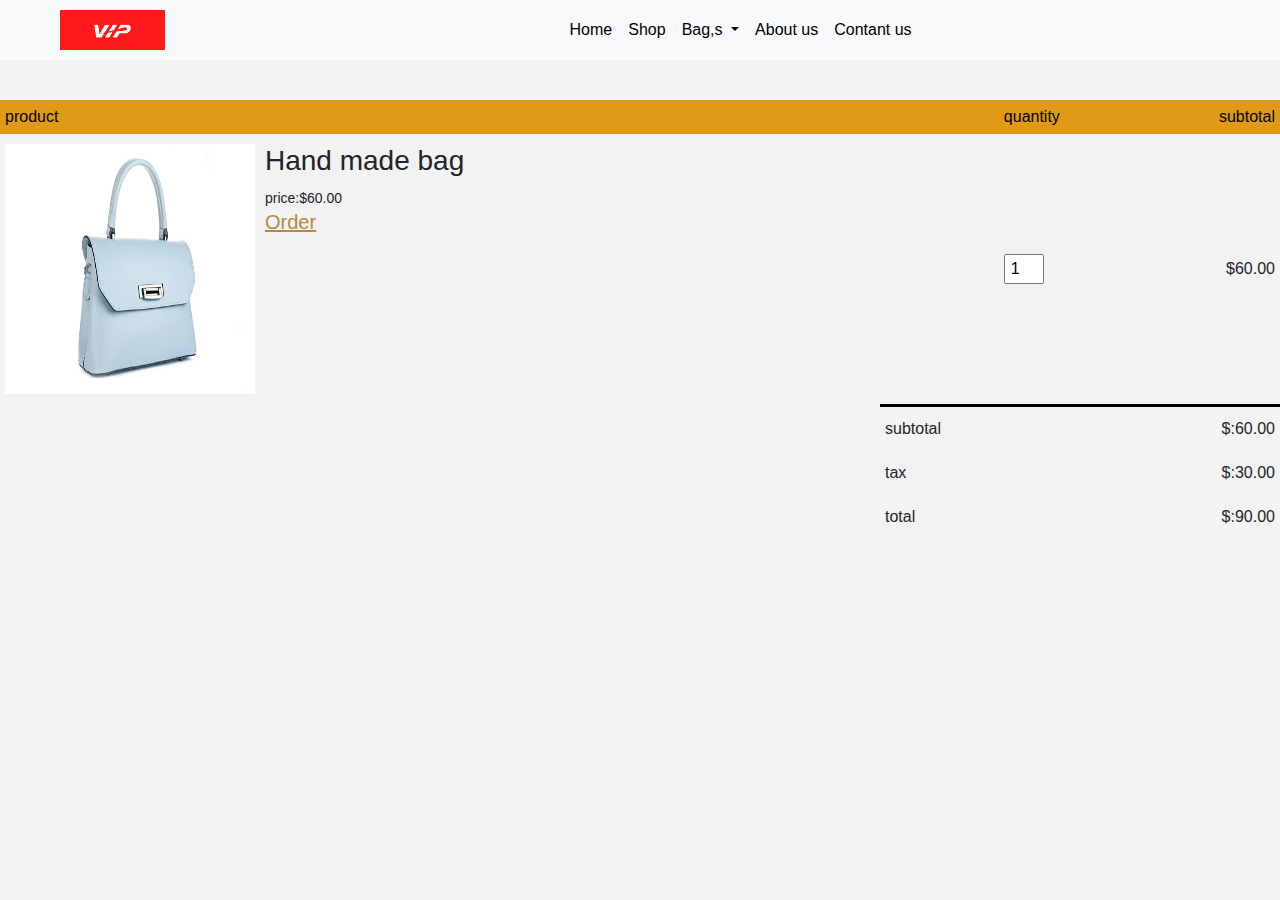
<file: assets/project/Vip Bags/VIP BAGS/html pages/card7.html>
<!DOCTYPE html>
<html lang="en">

<head>
    <meta charset="UTF-8">
    <meta http-equiv="X-UA-Compatible" content="IE=edge">
    <meta name="viewport" content="width=device-width, initial-scale=1.0">
    <title>VIP BAGS</title>
    <link rel="stylesheet"
        href="../bootstrap/bootstrap-5.3.0-alpha3-dist/bootstrap-5.3.0-alpha3-dist/css/bootstrap.min.css">
        <link rel="stylesheet" href="../css/style.css">
        
</head>
<body>
  <!-- start for Navbar -->
  <nav class="navbar navbar-expand-lg navbar-light bg-light">
    <div class="container-fluid">
      <a class="navbar-brand mx-5" href="#"><img src="../images/VIP-logo-new-removebg-preview.png" height="40px"
          alt="logo"></a>
      <button class="navbar-toggler" type="button" data-bs-toggle="collapse" data-bs-target="#navbarSupportedContent"
        aria-controls="navbarSupportedContent" aria-expanded="false" aria-label="Toggle navigation">
        <span class="navbar-toggler-icon"></span>
      </button>
      <div class="collapse navbar-collapse" id="navbarSupportedContent">
        <ul class="navbar-nav me-auto mb-2 mb-lg-0 m-auto">
          <li class="nav-item">
            <a class="nav-link active" aria-current="page" href="./index(1).html">Home</a>
          </li>
          <li class="nav-item">
            <a class="nav-link active" href="./shop(1).html">Shop</a>
          </li>
          <li class="nav-item dropdown">
            <a class="nav-link dropdown-toggle active" href="#" id="navbarDropdown" role="button"
              data-bs-toggle="dropdown" aria-expanded="false">
              Bag,s
            </a>
            <ul class="dropdown-menu a" aria-labelledby="navbarDropdown">
              <li><a class="dropdown-item" href="./Men (1).html">Men,s bags</a></li>
              <li><a class="dropdown-item" href="./womens.html">Women,s bags</a></li>
              <li>
                <hr class="dropdown-divider">
              </li>
              <li><a class="dropdown-item" href="#">suit case</a></li>
            </ul>
          </li>
          <li class="nav-item active">
            <a class="nav-link active " href="#" tabindex="-1" aria-disabled="true">About us</a>
          </li>
          <li class="nav-item active">
            <a class="nav-link active " href="./womens.html" tabindex="-1" aria-disabled="true">Contant us</a>
          </li>
        </ul>
      </div>
    </div>
  </nav>
  <!-- end for NAvbar -->
  <div class="small-container cart-page">
    <table>
      <tr>
        <th>product</th>
        <th>quantity</th>
        <th>subtotal</th>
      </tr>

      <tr>
        <td>
          <div class="cart-info">
            <img src="../images/pic8.jpg">
            <div>
              <h3>Hand made bag </h3>
              <small>price:$60.00</small>
              <br>
              <a href=""><b><h5>Order</h5></b></a>
            </div>
          </div>
        </td>
        <td><input type="number" value="1"></td>
        <td>$60.00</td>
      </tr>
    </table>

    <div class="total-price">
      <table>
        <tr>
          <td>subtotal</td>
          <td>$:60.00</td>
        </tr>
        <tr>
          <td>tax</td>
          <td>$:30.00</td>
        </tr>
        <tr>
          <td>total</td>
          <td>$:90.00</td>
        </tr>
      </table>
    </div>



  </div>









 <script src="../bootstrap/bootstrap-5.3.0-alpha3-dist/bootstrap-5.3.0-alpha3-dist/js/bootstrap.bundle.js"></script>
</body>
</html>
</file>
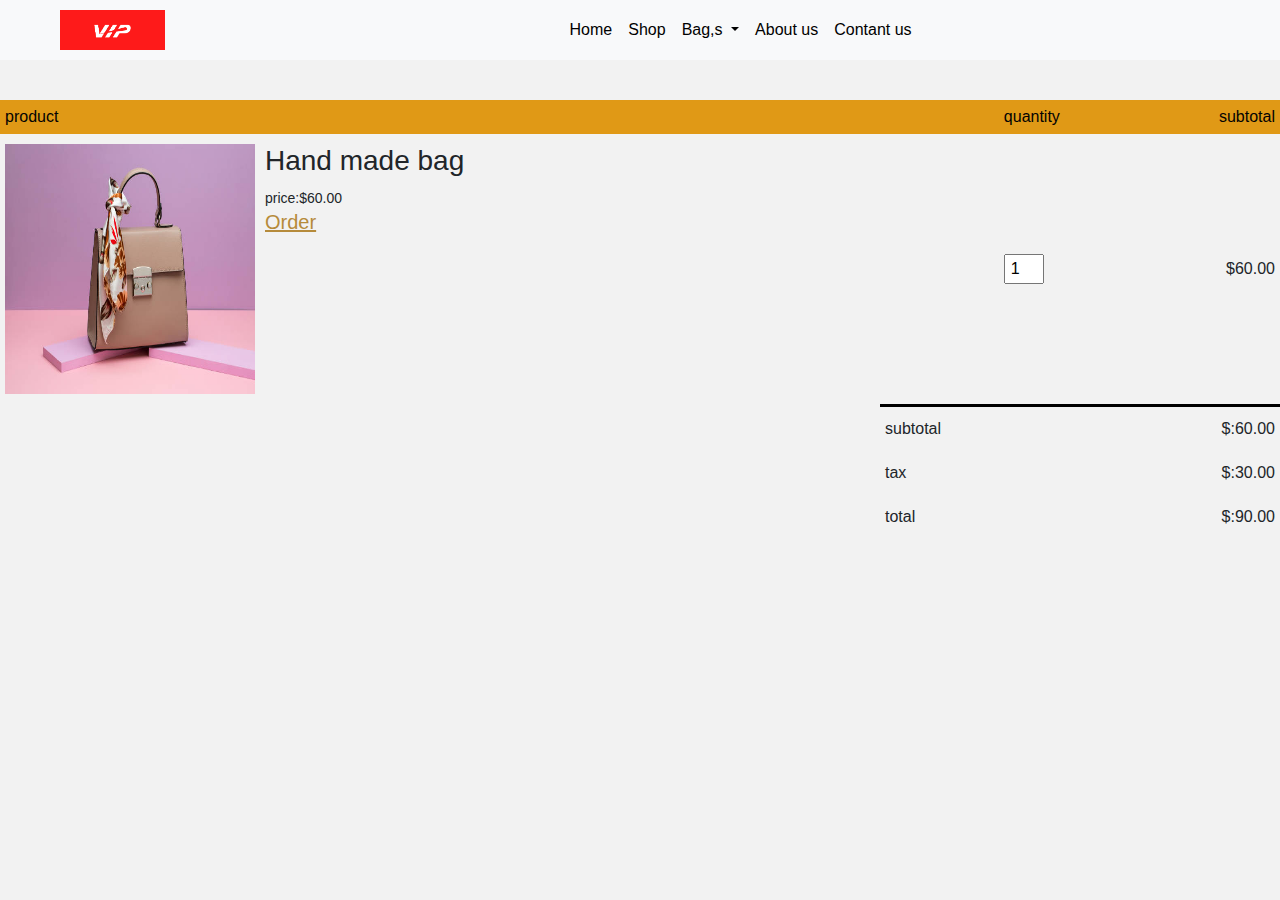
<file: assets/project/Vip Bags/VIP BAGS/html pages/card8.html>
<!DOCTYPE html>
<html lang="en">

<head>
    <meta charset="UTF-8">
    <meta http-equiv="X-UA-Compatible" content="IE=edge">
    <meta name="viewport" content="width=device-width, initial-scale=1.0">
    <title>VIP BAGS</title>
    <link rel="stylesheet"
        href="../bootstrap/bootstrap-5.3.0-alpha3-dist/bootstrap-5.3.0-alpha3-dist/css/bootstrap.min.css">
        <link rel="stylesheet" href="../css/style.css">
        
</head>
<body>
  <!-- start for Navbar -->
  <nav class="navbar navbar-expand-lg navbar-light bg-light">
    <div class="container-fluid">
      <a class="navbar-brand mx-5" href="#"><img src="../images/VIP-logo-new-removebg-preview.png" height="40px"
          alt="logo"></a>
      <button class="navbar-toggler" type="button" data-bs-toggle="collapse" data-bs-target="#navbarSupportedContent"
        aria-controls="navbarSupportedContent" aria-expanded="false" aria-label="Toggle navigation">
        <span class="navbar-toggler-icon"></span>
      </button>
      <div class="collapse navbar-collapse" id="navbarSupportedContent">
        <ul class="navbar-nav me-auto mb-2 mb-lg-0 m-auto">
          <li class="nav-item">
            <a class="nav-link active" aria-current="page" href="./index(1).html">Home</a>
          </li>
          <li class="nav-item">
            <a class="nav-link active" href="./shop(1).html">Shop</a>
          </li>
          <li class="nav-item dropdown">
            <a class="nav-link dropdown-toggle active" href="#" id="navbarDropdown" role="button"
              data-bs-toggle="dropdown" aria-expanded="false">
              Bag,s
            </a>
            <ul class="dropdown-menu a" aria-labelledby="navbarDropdown">
              <li><a class="dropdown-item" href="./Men (1).html">Men,s bags</a></li>
              <li><a class="dropdown-item" href="./womens.html">Women,s bags</a></li>
              <li>
                <hr class="dropdown-divider">
              </li>
              <li><a class="dropdown-item" href="#">suit case</a></li>
            </ul>
          </li>
          <li class="nav-item active">
            <a class="nav-link active " href="#" tabindex="-1" aria-disabled="true">About us</a>
          </li>
          <li class="nav-item active">
            <a class="nav-link active " href="./womens.html" tabindex="-1" aria-disabled="true">Contant us</a>
          </li>
        </ul>
      </div>
    </div>
  </nav>
  <!-- end for NAvbar -->
  <div class="small-container cart-page">
    <table>
      <tr>
        <th>product</th>
        <th>quantity</th>
        <th>subtotal</th>
      </tr>

      <tr>
        <td>
          <div class="cart-info">
            <img src="../images/pic9.jpg">
            <div>
              <h3>Hand made bag </h3>
              <small>price:$60.00</small>
              <br>
              <a href=""><b><h5>Order</h5></b></a>
            </div>
          </div>
        </td>
        <td><input type="number" value="1"></td>
        <td>$60.00</td>
      </tr>
    </table>

    <div class="total-price">
      <table>
        <tr>
          <td>subtotal</td>
          <td>$:60.00</td>
        </tr>
        <tr>
          <td>tax</td>
          <td>$:30.00</td>
        </tr>
        <tr>
          <td>total</td>
          <td>$:90.00</td>
        </tr>
      </table>
    </div>



  </div>









 <script src="../bootstrap/bootstrap-5.3.0-alpha3-dist/bootstrap-5.3.0-alpha3-dist/js/bootstrap.bundle.js"></script>
</body>
</html>
</file>
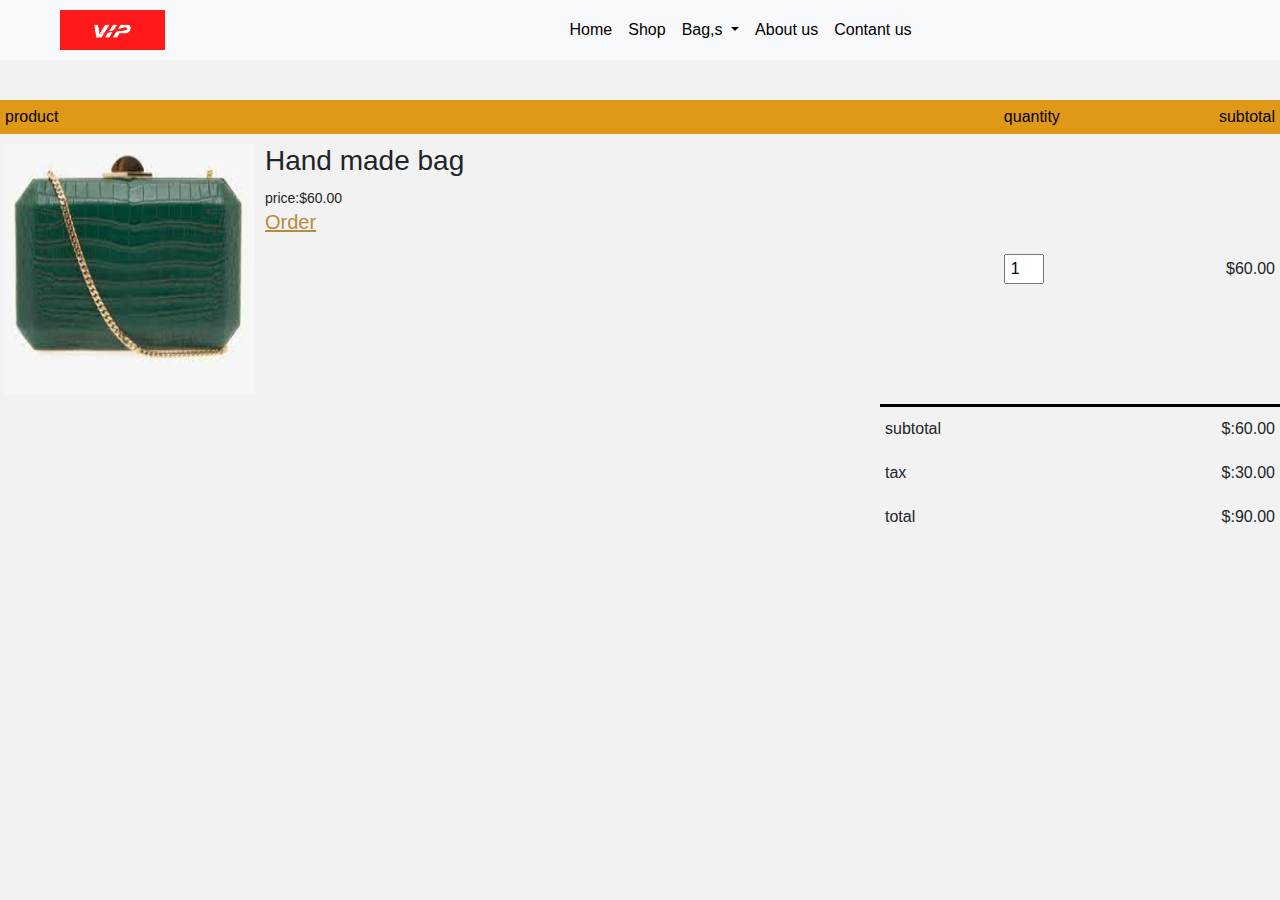
<file: assets/project/Vip Bags/VIP BAGS/html pages/card9.html>
<!DOCTYPE html>
<html lang="en">

<head>
    <meta charset="UTF-8">
    <meta http-equiv="X-UA-Compatible" content="IE=edge">
    <meta name="viewport" content="width=device-width, initial-scale=1.0">
    <title>VIP BAGS</title>
    <link rel="stylesheet"
        href="../bootstrap/bootstrap-5.3.0-alpha3-dist/bootstrap-5.3.0-alpha3-dist/css/bootstrap.min.css">
        <link rel="stylesheet" href="../css/style.css">
        
</head>
<body>
  <!-- start for Navbar -->
  <nav class="navbar navbar-expand-lg navbar-light bg-light">
    <div class="container-fluid">
      <a class="navbar-brand mx-5" href="#"><img src="../images/VIP-logo-new-removebg-preview.png" height="40px"
          alt="logo"></a>
      <button class="navbar-toggler" type="button" data-bs-toggle="collapse" data-bs-target="#navbarSupportedContent"
        aria-controls="navbarSupportedContent" aria-expanded="false" aria-label="Toggle navigation">
        <span class="navbar-toggler-icon"></span>
      </button>
      <div class="collapse navbar-collapse" id="navbarSupportedContent">
        <ul class="navbar-nav me-auto mb-2 mb-lg-0 m-auto">
          <li class="nav-item">
            <a class="nav-link active" aria-current="page" href="./index(1).html">Home</a>
          </li>
          <li class="nav-item">
            <a class="nav-link active" href="./shop(1).html">Shop</a>
          </li>
          <li class="nav-item dropdown">
            <a class="nav-link dropdown-toggle active" href="#" id="navbarDropdown" role="button"
              data-bs-toggle="dropdown" aria-expanded="false">
              Bag,s
            </a>
            <ul class="dropdown-menu a" aria-labelledby="navbarDropdown">
              <li><a class="dropdown-item" href="./Men (1).html">Men,s bags</a></li>
              <li><a class="dropdown-item" href="./womens.html">Women,s bags</a></li>
              <li>
                <hr class="dropdown-divider">
              </li>
              <li><a class="dropdown-item" href="#">suit case</a></li>
            </ul>
          </li>
          <li class="nav-item active">
            <a class="nav-link active " href="#" tabindex="-1" aria-disabled="true">About us</a>
          </li>
          <li class="nav-item active">
            <a class="nav-link active " href="./womens.html" tabindex="-1" aria-disabled="true">Contant us</a>
          </li>
        </ul>
      </div>
    </div>
  </nav>
  <!-- end for NAvbar -->
  <div class="small-container cart-page">
    <table>
      <tr>
        <th>product</th>
        <th>quantity</th>
        <th>subtotal</th>
      </tr>

      <tr>
        <td>
          <div class="cart-info">
            <img src="../images/download (3).jpg">
            <div>
              <h3>Hand made bag </h3>
              <small>price:$60.00</small>
              <br>
              <a href=""><b><h5>Order</h5></b></a>
            </div>
          </div>
        </td>
        <td><input type="number" value="1"></td>
        <td>$60.00</td>
      </tr>
    </table>

    <div class="total-price">
      <table>
        <tr>
          <td>subtotal</td>
          <td>$:60.00</td>
        </tr>
        <tr>
          <td>tax</td>
          <td>$:30.00</td>
        </tr>
        <tr>
          <td>total</td>
          <td>$:90.00</td>
        </tr>
      </table>
    </div>



  </div>









 <script src="../bootstrap/bootstrap-5.3.0-alpha3-dist/bootstrap-5.3.0-alpha3-dist/js/bootstrap.bundle.js"></script>
</body>
</html>
</file>
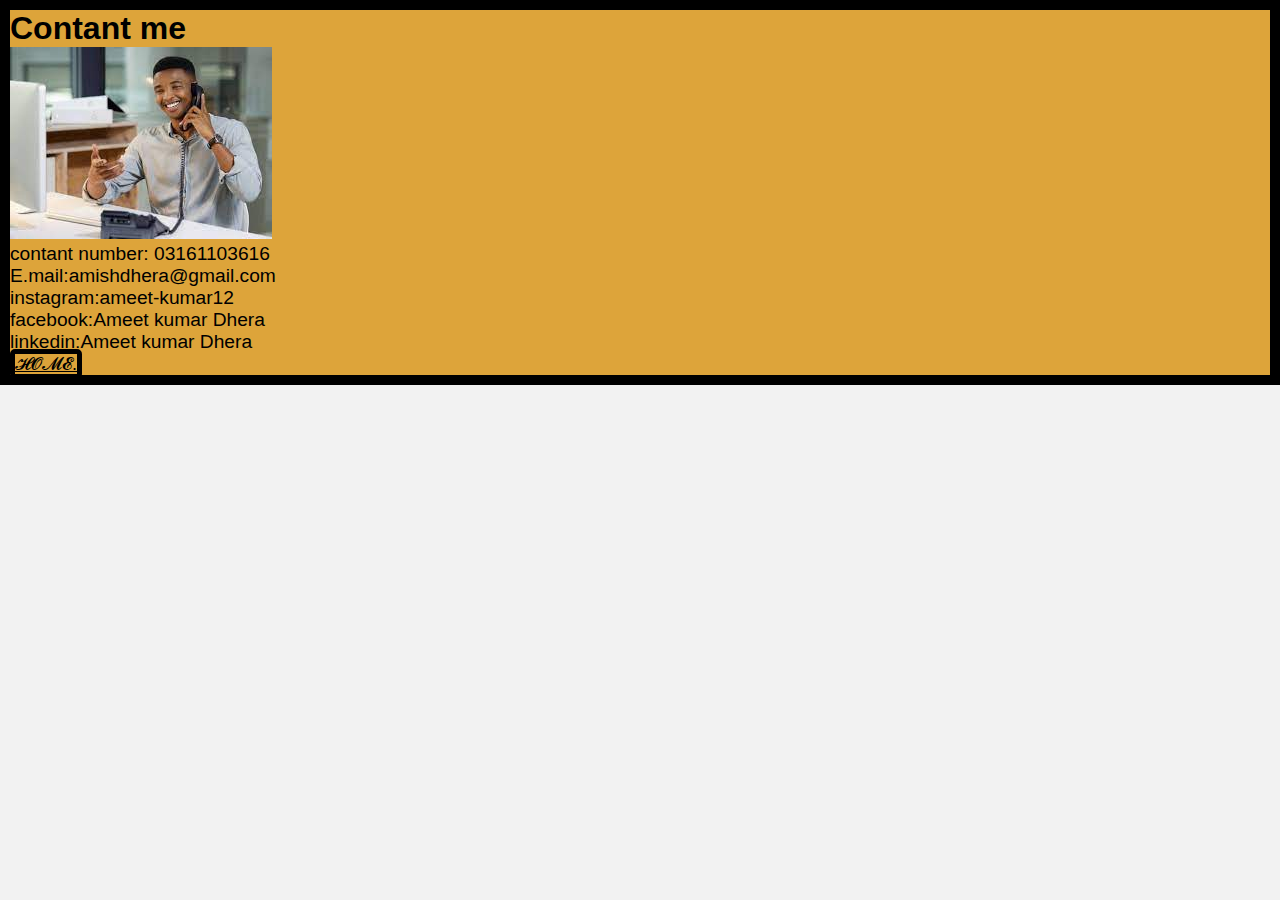
<file: assets/project/Vip Bags/VIP BAGS/html pages/chat.html>
<!DOCTYPE html>
<html lang="en">
<head>
    <meta charset="UTF-8">
    <meta http-equiv="X-UA-Compatible" content="IE=edge">
    <meta name="viewport" content="width=device-width, initial-scale=1.0">
    <title>Document</title>
    <link rel="stylesheet" href="../css/style.css">
</head>
<body>
    <div class="chat">
        <h1>Contant me</h1>
        <img src="../images/cont.jfif" alt="">
        
        
      <div class="cov">contant number: 03161103616 <br>
            E.mail:amishdhera@gmail.com <br>
            instagram:ameet-kumar12 <br>
            facebook:Ameet kumar Dhera<br>
            linkedin:Ameet kumar Dhera
            <div class="ab"><a href="./index(1).html">𝓗𝓞𝓜𝓔.</a></div>

      </div>
    </div>
</body>
</html>
</file>
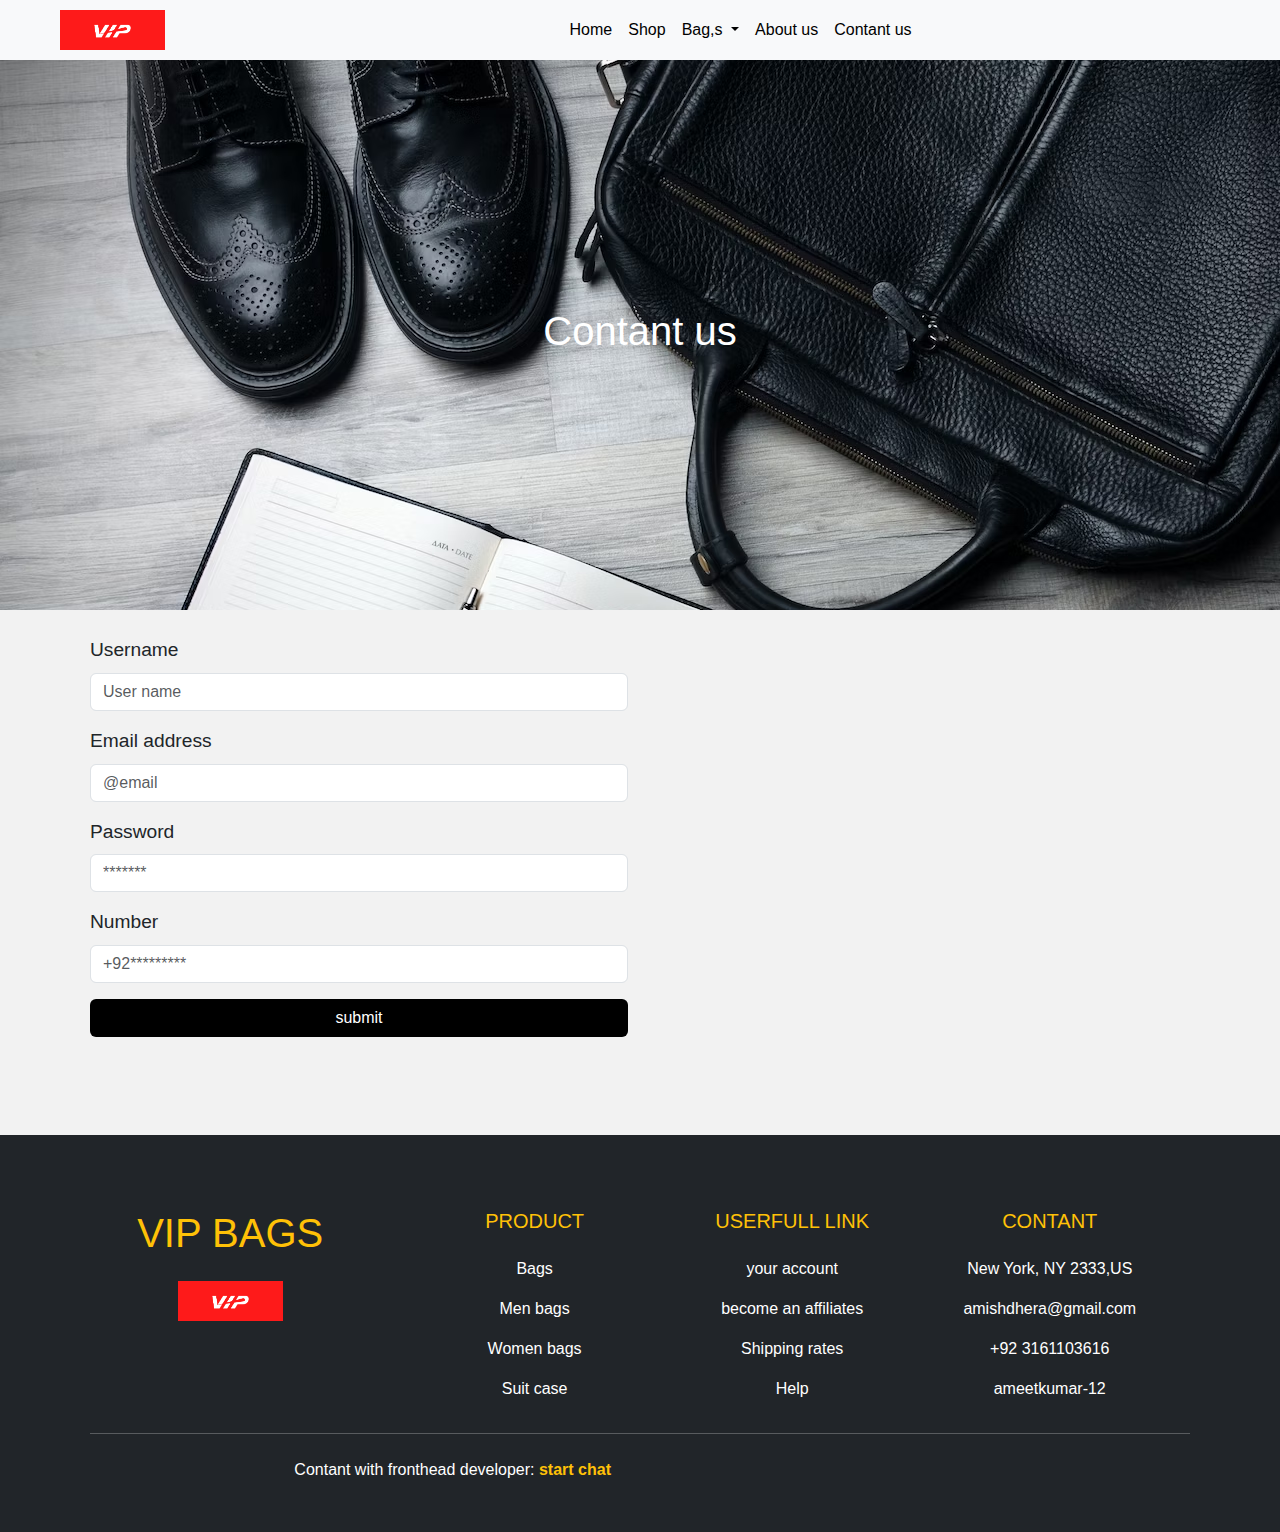
<file: assets/project/Vip Bags/VIP BAGS/html pages/contant.html>
<!DOCTYPE html>
<html lang="en">
<head>
    <meta charset="UTF-8">
    <meta http-equiv="X-UA-Compatible" content="IE=edge">
    <meta name="viewport" content="width=device-width, initial-scale=1.0">
    <title>VIP BAGS</title>
    <link rel="stylesheet" href="../bootstrap/bootstrap-5.3.0-alpha3-dist/bootstrap-5.3.0-alpha3-dist/css/bootstrap.min.css">
    <link rel="stylesheet" href="https://cdnjs.cloudflare.com/ajax/libs/font-awesome/6.4.0/css/all.min.css"
    integrity="sha512-iecdLmaskl7CVkqkXNQ/ZH/XLlvWZOJyj7Yy7tcenmpD1ypASozpmT/E0iPtmFIB46ZmdtAc9eNBvH0H/ZpiBw=="
    crossorigin="anonymous" referrerpolicy="no-referrer">
    <link rel="stylesheet" href="../css/style.css">
</head>
<body>
   <!-- start for Navbar -->
  <nav class="navbar navbar-expand-lg navbar-light bg-light">
    <div class="container-fluid">
      <a class="navbar-brand mx-5" href="#"><img src="../images/VIP-logo-new-removebg-preview.png" height="40px"
          alt="logo"></a>
      <button class="navbar-toggler" type="button" data-bs-toggle="collapse" data-bs-target="#navbarSupportedContent"
        aria-controls="navbarSupportedContent" aria-expanded="false" aria-label="Toggle navigation">
        <span class="navbar-toggler-icon"></span>
      </button>
      <div class="collapse navbar-collapse" id="navbarSupportedContent">
        <ul class="navbar-nav me-auto mb-2 mb-lg-0 m-auto">
          <li class="nav-item">
            <a class="nav-link active" aria-current="page" href="./index(1).html">Home</a>
          </li>
          <li class="nav-item">
            <a class="nav-link active" href="./shop(1).html">Shop</a>
          </li>
          <li class="nav-item dropdown">
            <a class="nav-link dropdown-toggle active" href="#" id="navbarDropdown" role="button"
              data-bs-toggle="dropdown" aria-expanded="false">
              Bag,s
            </a>
            <ul class="dropdown-menu a" aria-labelledby="navbarDropdown">
              <li><a class="dropdown-item" href="./Men (1).html">Men,s bags</a></li>
              <li><a class="dropdown-item" href="./womens.html">Women,s bags</a></li>
              <li>
                <hr class="dropdown-divider">
              </li>
              <li><a class="dropdown-item" href="./suit.html">suit case</a></li>
            </ul>
          </li>
          <li class="nav-item active">
            <a class="nav-link active " href="./aboutus.html" tabindex="-1" aria-disabled="true">About us</a>
          </li>
          <li class="nav-item active">
            <a class="nav-link active " href="#" tabindex="-1" aria-disabled="true">Contant us</a>
          </li>
        </ul>
      </div>
    </div>
  </nav>
  <!-- end for NAvbar -->
    
    <div class="bom">
     <h1 class="head">Contant us </h1>
    </div>
  
<!-- start for about-->
<div class="container">
  <div class="row mt-3">
    <div class="col-lg-6">
      <form class="pop">
        <div class="mb-3">
          <label for="exampleInputEmail1" class="form-label">Username</label>
          <input type="name" class="form-control" id="enter your name" aria-describedby="emailHelp" placeholder="User name">
        </div>
        <div class="mb-3">
          <label for="exampleInputEmail1" class="form-label">Email address</label>
          <input type="email" class="form-control" id="exampleInputEmail1" placeholder="@email" aria-describedby="emailHelp">
          <!-- <div id="emailHelp" class="form-text">We'll never share your email with anyone else.</div> -->
        </div>
        <div class="mb-3">
          <label for="exampleInputPassword1" class="form-label">Password</label>
          <input type="password" class="form-control" id="exampleInputPassword1" maxlength="12" placeholder="*******">
        </div>

        <div class="mb-3" >
          <label for="exampleinputnumber" class="form-label">Number</label>
          <input type="number" class="form-control" id="exampleinputnumber" placeholder="+92*********" >
        </div>
   
        <a href="./submit.html" class="btn">submit</a>
        <!-- <button type="submit" class="btn btn-danger">Submit</button> -->
      </form>
    </div>
    <!-- end of form -->
    <div class="col-lg-6 mt-3">
      <iframe src="https://www.google.com/maps/embed?pb=!1m18!1m12!1m3!1d3619.902629269451!2d67.02166607417881!3d24.86717497792487!2m3!1f0!2f0!3f0!3m2!1i1024!2i768!4f13.1!3m3!1m2!1s0x3eb33e6b1566c46f%3A0x65318f4eb62c7aa8!2sAptech%20Computer%20Education%20Garden%20Center!5e0!3m2!1sen!2s!4v1685784031006!5m2!1sen!2s"
       width="600" height="450" style="border:0;" allowfullscreen="" loading="lazy" referrerpolicy="no-referrer-when-downgrade"   alt="map" ></iframe>
    
    </div>
  </div>
</div>
<!-- end for about -->
<!-- start of footer -->
<footer class="bg-dark text-white pt-5 pb-4 mt-3" >
   
  <div class="container text-center text-md-left" >

    <div class="row text-center text-md-left">

      <div class="col-md-3 col-lg-3 col-xl-3 mx-auto mt-3">
        <h1 class="text-uppercase mb-4 font-weight-bold text-warning"> VIP BAGS</h1>
        <p><img src="../images/VIP-logo-new-removebg-preview.png" height="40px" alt=""></p>
      </div>

      <div class="col-md-2 col-lg-2 col-xl-3 mx-auto mt-3">
        <h5 class="text-uppercase mb-4 font-weight-bold text-warning">product</h5>
        <p>
          <a href="./shop(1).html" class="text-white" style="text-decoration: none;">Bags</a>
        </p>
        <p>
          <a href="./Men (1).html" class="text-white" style="text-decoration: none;">Men bags</a>
        </p>
        <p>
          <a href="./womens.html" class="text-white" style="text-decoration: none;">Women bags</a>
        </p>
        <p>
          <a href="suit.html" class="text-white" style="text-decoration: none;">Suit case</a>
        </p>
      </div>
      <div class="col-md-3 col-lg-2 col-xl-2 mx-auto mt-3">
        <h5 class="text-uppercase mb-4 font-weight-bold text-warning">Userfull link</h5>
        <p>
          <a href="#" class="text-white" style="text-decoration: none;">your account</a>
        </p>
        <p>
          <a href="#" class="text-white" style="text-decoration: none;">become an affiliates</a>
        </p>
        <p>
          <a href="#" class="text-white" style="text-decoration: none;">Shipping rates</a>
        </p>
        <p>
          <a href="#" class="text-white" style="text-decoration: none;">Help</a>
        </p>
      </div>
      <div class="col-md-4 col-lg-4 col-xl-3 mx-auto mt-3">
        <h5 class="text-uppercase mb-4 font-weight-bold text-warning">contant</h5>
        <p>
          <i class="fas fa-home mr-3"></i>New York, NY 2333,US
        </p>
        <p>
          <i class="fas fa-envelope mr-3"></i>amishdhera@gmail.com
        </p>
        <p>
          <i class="fas fa-phone mr-3"></i>+92 3161103616
        </p>
        <p>
          <i class="fas fa-print mr-3"></i>ameetkumar-12
        </p>
      </div>

    </div>
<hr class="mb-4">

<div class="row align-item-center">

    <div class="col-md-7 col-lg-8">
      <P>
        Contant with fronthead developer:
        <a href="./chat.html" style="text-decoration: none;">
          <strong class="text-warning">start chat</strong>
        </a></P>
          </div>
          <div class="col-md-5 col-lg-4">
            <div class="text-center text-md-right">
              <ul class="list-unstyled list-unline"> 
                <li class="list-inline-item">
                  <a href="#" class="btn-floating btn-sm text-white" style="font-size:23px ;"><i class="fab fa-facebook"></i>
                  </a>
                </li>
                <li class="list-inline-item">
                  <a href="#" class="btn-floating btn-sm text-white" style="font-size:23px ;"><i class="fab fa-twitter"></i>
                  </a>
                </li>
                <li class="list-inline-item">
                  <a href="#" class="btn-floating btn-sm text-white" style="font-size:23px ;"><i class="fab fa-google-plus"></i>
                  </a>
                </li>
                <li class="list-inline-item">
                  <a href="#" class="btn-floating btn-sm text-white" style="font-size:23px ;"><i class="fab fa-linkedin-in"></i>
                  </a>
                </li>
                <li class="list-inline-item">
                  <a href="#" class="btn-floating btn-sm text-white" style="font-size:23px ;"><i class="fab fa-youtube"></i>
                  </a>
                </li>
              </ul>
            </div>
      
          </div>
</div>
  </div>

</footer>
<!-- end of footer -->


    <script src="../bootstrap/bootstrap-5.3.0-alpha3-dist/bootstrap-5.3.0-alpha3-dist/js/bootstrap.bundle.js"></script>
</body>
</html>
</file>
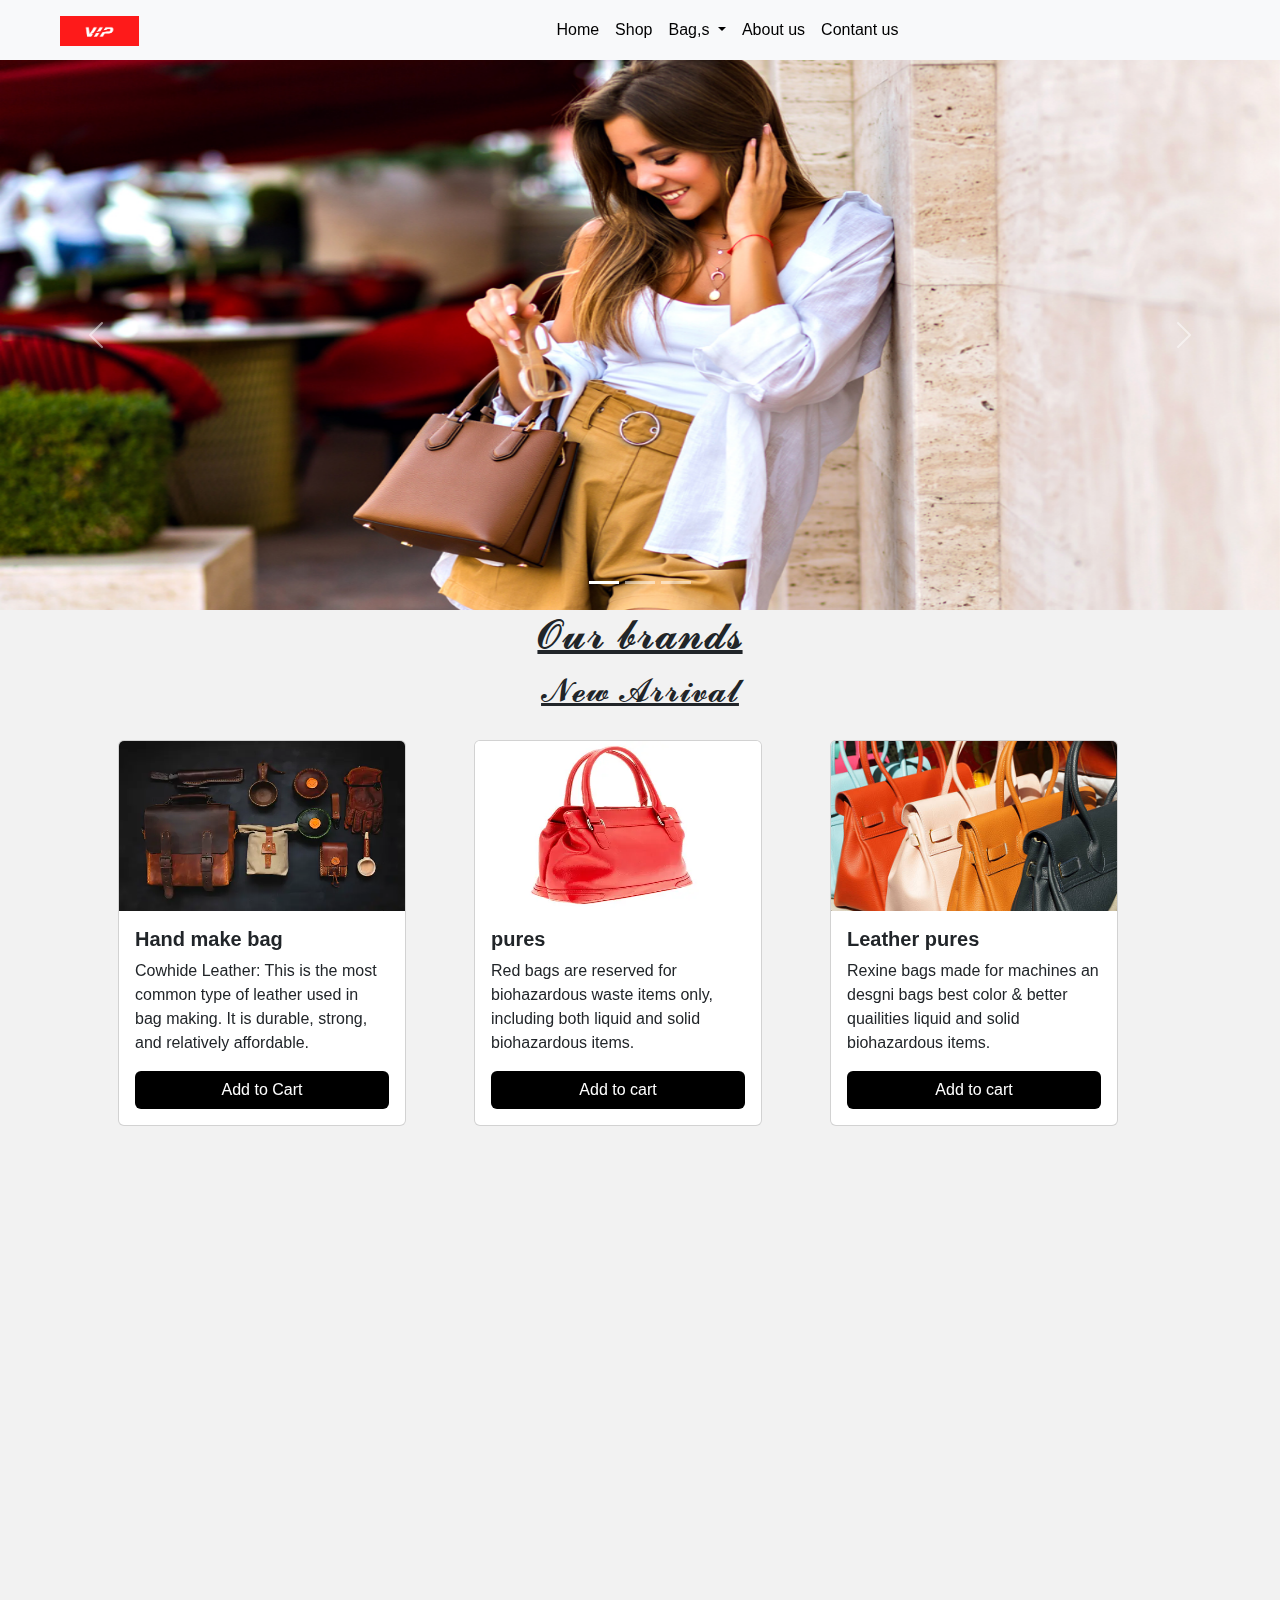
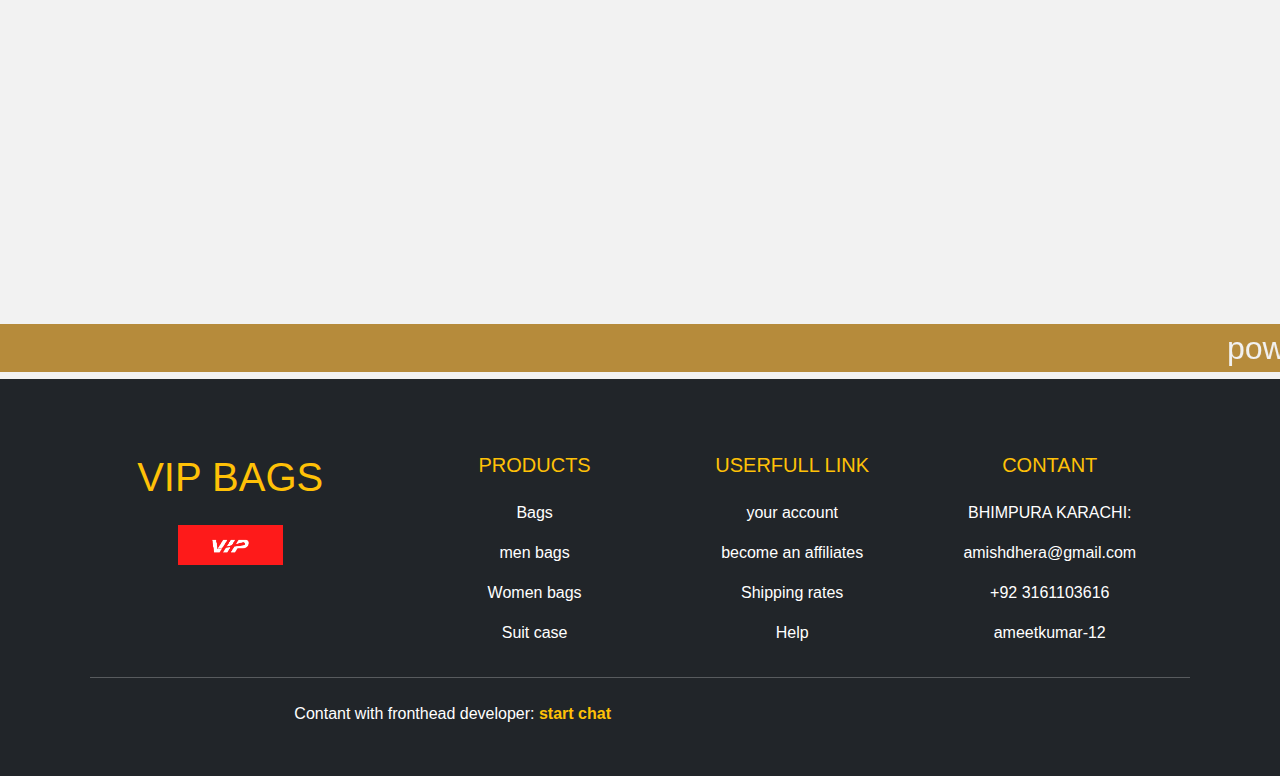
<file: assets/project/Vip Bags/VIP BAGS/html pages/index(1).html>
<!DOCTYPE html>
<html lang="en">

<head>
  <meta charset="UTF-8">
  <meta http-equiv="X-UA-Compatible" content="IE=edge">
  <meta name="viewport" content="width=device-width, initial-scale=1.0">
  <title> VIP BAGS</title>
  <!-- bootstrap link -->
  <link rel="stylesheet" href="https://cdnjs.cloudflare.com/ajax/libs/OwlCarousel2/2.3.4/assets/owl.carousel.min.css"
    integrity="sha512-tS3S5qG0BlhnQROyJXvNjeEM4UpMXHrQfTGmbQ1gKmelCxlSEBUaxhRBj/EFTzpbP4RVSrpEikbmdJobCvhE3g=="
    crossorigin="anonymous" referrerpolicy="no-referrer" />
  <link rel="stylesheet"
    href="https://cdnjs.cloudflare.com/ajax/libs/OwlCarousel2/2.3.4/assets/owl.theme.default.min.css"
    integrity="sha512-sMXtMNL1zRzolHYKEujM2AqCLUR9F2C4/05cdbxjjLSRvMQIciEPCQZo++nk7go3BtSuK9kfa/s+a4f4i5pLkw=="
    crossorigin="anonymous" referrerpolicy="no-referrer" />
  <link rel="stylesheet"
    href="../bootstrap/bootstrap-5.3.0-alpha3-dist/bootstrap-5.3.0-alpha3-dist/css/bootstrap.min.css">
    <link rel="stylesheet" href="https://cdnjs.cloudflare.com/ajax/libs/font-awesome/6.4.0/css/all.min.css"
    integrity="sha512-iecdLmaskl7CVkqkXNQ/ZH/XLlvWZOJyj7Yy7tcenmpD1ypASozpmT/E0iPtmFIB46ZmdtAc9eNBvH0H/ZpiBw=="
    crossorigin="anonymous" referrerpolicy="no-referrer" />
    <link href="https://unpkg.com/aos@2.3.1/dist/aos.css" rel="stylesheet">
  <link rel="stylesheet" href="../css/style.css">

</head>

<body>
  <!-- start for Navbar -->
  <nav class="navbar navbar-expand-lg navbar-light bg-light" data-aos="flip-right">
    <div class="container-fluid">
      <a class="navbar-brand mx-5" href="#"><img src="../images/VIP-logo-new-removebg-preview.png" height="30px"
          alt="logo"></a>
      <button class="navbar-toggler" type="button" data-bs-toggle="collapse" data-bs-target="#navbarSupportedContent"
        aria-controls="navbarSupportedContent" aria-expanded="false" aria-label="Toggle navigation">
        <span class="navbar-toggler-icon"></span>
      </button>
      <div class="collapse navbar-collapse" id="navbarSupportedContent">
        <ul class="navbar-nav me-auto mb-2 mb-lg-0 m-auto">
          <li class="nav-item">
            <a class="nav-link active" aria-current="page" href="#">Home</a>
          </li>
          <li class="nav-item">
            <a class="nav-link active" href="./shop(1).html">Shop</a>
          </li>
          <li class="nav-item dropdown">
            <a class="nav-link dropdown-toggle active" href="#" id="navbarDropdown" role="button"  data-bs-toggle="dropdown" aria-expanded="false">
              Bag,s
            </a>
            <ul class="dropdown-menu a" aria-labelledby="navbarDropdown">
              <li><a class="dropdown-item" href="./Men (1).html">Men,s bags</a></li>
              <li><a class="dropdown-item" href="./womens.html">Women,s bags</a></li>
              <li>
                <hr class="dropdown-divider">
              </li>
              <li><a class="dropdown-item" href="./suit.html">suit case</a></li>
            </ul>
          </li>
          <li class="nav-item active">
            <a class="nav-link active " href="./aboutus.html" tabindex="-1" aria-disabled="true">About us</a>
          </li>
          <li class="nav-item active">
            <a class="nav-link active " href="./contant.html" tabindex="-1" aria-disabled="true">Contant us</a>
          </li>
  
        </ul>
      </div>
    </div>
  </nav>
  <!-- end for NAvbar -->

  <!-- start for carousel -->
  <div id="carouselExampleIndicators" class="carousel slide" data-bs-ride="carousel">
    <div class="carousel-indicators">
      <button type="button" data-bs-target="#carouselExampleIndicators" data-bs-slide-to="0" class="active"
        aria-current="true" aria-label="Slide 1"></button>
      <button type="button" data-bs-target="#carouselExampleIndicators" data-bs-slide-to="1"
        aria-label="Slide 2"></button>
      <button type="button" data-bs-target="#carouselExampleIndicators" data-bs-slide-to="2"
        aria-label="Slide 3"></button>
    </div>
    <div class="carousel-inner">
      <div class="carousel-item active">
        <img src="../images/5-Women-Bag-Colours-That-Matches-With-Everything.jpg" class="d-block w-100" height="550px"
          alt="...">
      </div>
      <div class="carousel-item">
        <img src="../images/ppoter6.jpg" class="d-block w-100" height="550px" alt="...">

      </div>
      <div class="carousel-item">
        <img src="../images/banner.webp" class="d-block w-100" height="550px" alt="...">
      </div>
    </div>
    <button class="carousel-control-prev" type="button" data-bs-target="#carouselExampleIndicators"
      data-bs-slide="prev">
      <span class="carousel-control-prev-icon" aria-hidden="true"></span>
      <span class="visually-hidden">Previous</span>
    </button>
    <button class="carousel-control-next" type="button" data-bs-target="#carouselExampleIndicators"
      data-bs-slide="next">
      <span class="carousel-control-next-icon" aria-hidden="true"></span>
      <span class="visually-hidden">Next</span>
    </button>
  </div>
  <!-- end of carousel -->
  <div class="text" >
    <u><b>
        <h1>𝓞𝓾𝓻 𝓫𝓻𝓪𝓷𝓭𝓼 </h1>
      </b></u>
  </div>

  <!-- start liner carousel -->
  <div class="owl-carousel pt-3 pb-3 " >
    <div class="items">
      <img src="../images/Celine PARIS (1).png" alt="">
    </div>
    <div class="items">
      <img src="../images/Celine PARIS (2).png"  alt="">
    </div>
    <div class="items">
      <img src="../images/Celine PARIS.png"  alt="">
    </div>
    <div class="items">
      <img src="../images/Gucci.png" alt="">
    </div>
    <div class="items">
      <img src="../images/Celine PARIS (6).png" alt="">
    </div>
    <div class="items">
      <img src="../images/Celine PARIS (2).png"  alt="">
    </div>
    <div class="items">
      <img src="../images/Untitled design (3).png"  alt="">
    </div>
    <div class="items">
      <img src="../images/Untitled design (4).png"  alt="">
    </div>
    <div class="items">
      <img src="../images/Celine PARIS (7).png" alt="">
    </div>
    <div class="items">
      <img src="../images/Celine PARIS (5).png" alt="">
    </div>
    
  </div>
  <!-- end liner carousel -->
  <div class="text">
    <u> 𝓝𝓮𝔀 𝓐𝓻𝓻𝓲𝓿𝓪𝓵</u>
  </div>
  <!-- for card start -->
  <div class="container">
    <div class="row m-3 ">
      <div class="col-lg-4" data-aos="flip-left"
      data-aos-easing="ease-out-cubic"
      data-aos-duration="2000">
        <div class="card" style="width: 18rem;">
          <img src="../images/pic1.webp" class="card-img-top" height="170px" alt="...">
          <div class="card-body">
            <h5 class="card-title"><b>Hand make bag</b></h5>
            <p class="card-text">Cowhide Leather: This is the most common type of leather used in bag making. It is durable, strong, and relatively affordable. </p>
            <a href="./card1.html" class="btn">Add to Cart</a>
          
          </div>
        </div>

      </div>
      <div class="col-lg-4" data-aos="flip-left"
      data-aos-easing="ease-out-cubic"
      data-aos-duration="2000">
        <div class="card" style="width: 18rem;">
          <img src="../images/pic2.webp" class="card-img-top" height="170px" alt="...">
          <div class="card-body">
            <h5 class="card-title"><b>pures</b></h5>
            <p class="card-text">Red bags are reserved for biohazardous waste items only, including both liquid and solid biohazardous items.</p>
            <a href="./card2.html" class="btn">Add to cart</a>
          </div>
        </div>

      </div>
      <div class="col-lg-4" data-aos="flip-left"
      data-aos-easing="ease-out-cubic"
      data-aos-duration="2000">
        <div class="card" style="width: 18rem;">
          <img src="../images/pic4.jpg" class="card-img-top" height="170px" alt="...">
          <div class="card-body">
            <h5 class="card-title"><b>Leather pures</b></h5>
            <p class="card-text">Rexine bags made for machines an desgni bags 
              best color & better quailities  liquid and solid biohazardous items.</p>
            <a href="./card3.html" class="btn">Add to cart</a>
          </div>
        </div>

      </div>
      <div class="col-lg-4 mt-3" data-aos="flip-left"
      data-aos-easing="ease-out-cubic"
      data-aos-duration="2000">
        <div class="card" style="width: 18rem;">
          <img src="../images/pic5.jpg" class="card-img-top" height="170px" alt="...">
          <div class="card-body">
            <h5 class="card-title"><b>leather bag for easily carie</b></h5>
            <p class="card-text">Without proper care and maintenance leather will 
              become  dry and prone to cracking.</p>
            <a href="./card4.html" class="btn">Add to cart</a>
          </div>
        </div>

      </div>
      <div class="col-lg-4 mt-3"data-aos="flip-left"
      data-aos-easing="ease-out-cubic"
      data-aos-duration="2000">
        <div class="card" style="width: 18rem;">
          <img src="../images/pic6.jpg" class="card-img-top" height="170px" h alt="...">
          <div class="card-body">
            <h5 class="card-title"><b>laptop bag</b></h5>
            <p class="card-text">Leather is considered luxury for three reasons:The efforts used to produce a high quality leather. </p>
            <a href="./card5.html" class="btn">Add to cart</a>
          </div>
        </div>

      </div>
      <div class="col-lg-4 mt-3" data-aos="flip-left"
      data-aos-easing="ease-out-cubic"
      data-aos-duration="2000">
        <div class="card" style="width: 18rem;">
          <img src="../images/pic7.jpg" class="card-img-top" height="170px" alt="...">
          <div class="card-body">
            <h5 class="card-title"><b>Important flies bag </b></h5>
            <p class="card-text">bag help full for bussines man they are easily carie to an put the important doucment.</p>
            <a href="./card6.html" class="btn">Add to cart</a>
          </div>
        </div>

      </div>
      <div class="col-lg-4 mt-3" data-aos="flip-left"
      data-aos-easing="ease-out-cubic"
      data-aos-duration="2000">
        <div class="card" style="width: 18rem;">
          <img src="../images/pic8.jpg" class="card-img-top" height="170px"  alt="...">
          <div class="card-body">
            <h5 class="card-title"><b>hand pures</b></h5>
            <p class="card-text">She is easily carie to shopping an otherwise going for outsde hospital & tution center</p>
            <a href="./card7.html" class="btn"> Add to cart </a>
          </div>
        </div>

      </div>
      <div class="col-lg-4 mt-3" data-aos="flip-left"
      data-aos-easing="ease-out-cubic"
      data-aos-duration="2000">
        <div class="card" style="width: 18rem;">
          <img src="../images/pic9.jpg" class="card-img-top" height="170px"  alt="...">
          <div class="card-body">
            <h5 class="card-title"><b>party pures</b></h5>
            <p class="card-text">She is carie to party an function festival wedding other festival cermnory.</p>
            <a href="./card8.html" class="btn"> Add to cart </a>
          </div>
        </div>

      </div>
      <div class="col-lg-4 mt-3"data-aos="flip-left"
      data-aos-easing="ease-out-cubic"
      data-aos-duration="2000">
        <div class="card" style="width: 18rem;">
          <img src="../images/download (3).jpg" class="card-img-top" height="170px"  alt="...">
          <div class="card-body">
            <h5 class="card-title">sample pures</h5>
            <p class="card-text">Some quick example text to build on the card title and make up the bulk of the card's
              content.</p>
            <a href="./card9.html" class="btn"> Add to cart </a>
          </div>
        </div>

      </div>
    </div>
  </div>

  <!-- for card end -->

  <script src="https://code.jquery.com/jquery-3.7.0.js" integrity="sha256-JlqSTELeR4TLqP0OG9dxM7yDPqX1ox/HfgiSLBj8+kM="
    crossorigin="anonymous"></script>
  <script src="https://cdnjs.cloudflare.com/ajax/libs/OwlCarousel2/2.3.4/owl.carousel.min.js"
    integrity="sha512-bPs7Ae6pVvhOSiIcyUClR7/q2OAsRiovw4vAkX+zJbw3ShAeeqezq50RIIcIURq7Oa20rW2n2q+fyXBNcU9lrw=="
    crossorigin="anonymous" referrerpolicy="no-referrer"></script>
<script src="../bootstrap/bootstrap-5.3.0-alpha3-dist/bootstrap-5.3.0-alpha3-dist/js/bootstrap.bundle.js"></script>
  <script>

    // start for liner carousel
    $('.owl-carousel').owlCarousel({
      loop: true,
      margin: 10,
      responsiveClass: true,
      responsive: {
        0: {
          items: 1,
          nav: true
        },
        600: {
          items: 3,
          nav: false
        },
        1000: {
          items: 5,
          nav: true,
          loop: false
        }
      }
    })
   // end for liner carousel
  </script>
  <marquee class="mar mt-3" behavior="" direction="flip-right"> powered by AMEET KUMAR DHERA </marquee>
<!-- start of footer -->
<footer class="bg-dark text-white pt-5 pb-4" >
   
  <div class="container text-center text-md-left" >

    <div class="row text-center text-md-left">

      <div class="col-md-3 col-lg-3 col-xl-3 mx-auto mt-3">
        <h1 class="text-uppercase mb-4 font-weight-bold text-warning"> VIP BAGS</h1>
        <p><img src="../images/VIP-logo-new-removebg-preview.png" height="40px" alt=""></p>
      </div>

      <div class="col-md-2 col-lg-2 col-xl-3 mx-auto mt-3">
        <h5 class="text-uppercase mb-4 font-weight-bold text-warning">products</h5>
        <p>
          <a href="./shop(1).html" class="text-white" style="text-decoration: none;">Bags</a>
        </p>
        <p>
          <a href="./Men (1).html" class="text-white" style="text-decoration: none;">men bags</a>
        </p>
        <p>
          <a href="./womens.html" class="text-white" style="text-decoration: none;">Women bags</a>
        </p>
        <p>
          <a href="./suit.html" class="text-white" style="text-decoration: none;">Suit case</a>
        </p>
      </div>
      <div class="col-md-3 col-lg-2 col-xl-2 mx-auto mt-3">
        <h5 class="text-uppercase mb-4 font-weight-bold text-warning">Userfull link</h5>
        <p>
          <a href="#" class="text-white" style="text-decoration: none;">your account</a>
        </p>
        <p>
          <a href="#" class="text-white" style="text-decoration: none;">become an affiliates</a>
        </p>
        <p>
          <a href="#" class="text-white" style="text-decoration: none;">Shipping rates</a>
        </p>
        <p>
          <a href="#" class="text-white" style="text-decoration: none;">Help</a>
        </p>
      </div>
      <div class="col-md-4 col-lg-4 col-xl-3 mx-auto mt-3">
        <h5 class="text-uppercase mb-4 font-weight-bold text-warning">contant</h5>
        <p>
          <i class="fas fa-home mr-3"></i>BHIMPURA KARACHI:
        </p>
        <p>
          <i class="fas fa-envelope mr-3"></i>amishdhera@gmail.com
        </p>
        <p>
          <i class="fas fa-phone mr-3"></i>+92 3161103616
        </p>
        <p>
          <i class="fas fa-instagram mr-3"></i>ameetkumar-12
        </p>
      </div>

    </div>
<hr class="mb-4">

<div class="row align-item-center">

    <div class="col-md-7 col-lg-8">
<P>
  Contant with fronthead developer:
  <a href="./chat.html"style="text-decoration: none;">
    <strong class="text-warning">start chat</strong>
  </a></P>
    </div>
    <div class="col-md-5 col-lg-4">
      <div class="text-center text-md-right">
        <ul class="list-unstyled list-unline"> 
          <li class="list-inline-item">
            <a href="#" class="btn-floating btn-sm text-white" style="font-size:23px ;"><i class="fab fa-facebook"></i>
            </a>
          </li>
          <li class="list-inline-item">
            <a href="#" class="btn-floating btn-sm text-white" style="font-size:23px ;"><i class="fab fa-twitter"></i>
            </a>
          </li>
          <li class="list-inline-item">
            <a href="#" class="btn-floating btn-sm text-white" style="font-size:23px ;"><i class="fab fa-google-plus"></i>
            </a>
          </li>
          <li class="list-inline-item">
            <a href="#" class="btn-floating btn-sm text-white" style="font-size:23px ;"><i class="fab fa-linkedin-in"></i>
            </a>
          </li>
          <li class="list-inline-item">
            <a href="#" class="btn-floating btn-sm text-white" style="font-size:23px ;"><i class="fab fa-youtube"></i>
            </a>
          </li>
        </ul>
      </div>

    </div>
</div>
  </div>

</footer>








<!-- End of footer -->








<script src="https://unpkg.com/aos@2.3.1/dist/aos.js"></script>
<script>
  AOS.init();
</script>

</body>
</html>
</file>
<file: assets/project/Vip Bags/VIP BAGS/css/style.css>
.nav-link:hover {
    background-color: rgb(241, 198, 116);
    text-decoration: underline solid black;
    border-radius: 10px;
    font-size: large;
}

.dropdown-menu:hover {
    text-decoration: underline solid black;
    background-color: rgb(241, 198, 116);
    font-size: larger;
}

.navbar {
    background-color: black;
    height: 60px;
}

.navbar-brand:hover {
    text-decoration: underline solid beige;
}

.btn-check {
    background-color: rgba(0, 0, 0, 0.678);
}

/* .lad:hover {
    background-color: rgb(197, 133, 49);
    text-decoration: underline solid black;
    display: flex;
    align-items: center;
    justify-content: center;
} */

.lad {
    display: flex;
    justify-content: center;
}

.text {
    display: flex;
    justify-content: center;
    align-items: center;
}

/* .text:hover{
    background-color: rgba(214, 151, 68, 0.986);
    margin-top: 5px;
    
} */

.text {
    font-size: xx-large;
    display: flex;
    justify-content: center;
}

.btn:hover {
    background-color: rgb(206, 118, 4);
    font-size: large;
    font-family: 'Franklin Gothic Medium', 'Arial Narrow', Arial, sans-serif;
    text-decoration: underline solid black;
}

.btn {
    display: flex;
    justify-content: center;
    font-size: medium;
    background-color: black;
    color:white ;

}

.item {
    height: 100px;
}

.con {
    display: flex;
    justify-content: center;
    align-items: center;
    font-size: x-large;
}

.bom {
    background-image: url(../images/posater1);
    display: flex;
    justify-content: center;
    align-items: center;
    font-size: xx-large;
    color: white;
    height: 550px;
}

.head:hover {
    text-decoration: underline solid white;
    text-transform: uppercase;
    font-style: italic;
}

.form-label{
    font-size: larger;
    font-family: 'Franklin Gothic Medium', 'Arial Narrow', Arial, sans-serif;
}

.owl-carousel{

    background-color: lightgray;
}
.bon:hover{
    background-color: rgb(0, 0, 0);
    font-size: large;
    font-family: 'Franklin Gothic Medium', 'Arial Narrow', Arial, sans-serif;
}
.pon:hover{
    background-color: black;
    color:rgb(236, 193, 111) ;
}


*{
    margin: 0px;
    padding:0px ;
    box-sizing: border-box;
    font-family: 'Roboto',sans-serif;
}
body{
    background-color: #f2f2f2;
}
.heading{
    width:90%;
    display: flex;
    justify-content: center;
    align-items: center;
    flex-direction: column;
    text-align: center;
    margin: 20px auto;
}
.heading h1{
    font-size: 50px;
    color:#000;
    margin-bottom: 25px;
    position: relative;
}
.heading h1::after{
    content: "";
    position: absolute;
    width: 100%;
    height: 4px;
    display: block;
    margin: 0 auto;
    background-color: #4caf50;
}
.heading p{
    font-size:18px ;
    color: #666;
    margin-bottom:35px ;

}
.container{
    width:90%;
    margin:0 auto ;
    padding:10px 20px ;
}
.about{
    display: flex;
    justify-content: space-between;
    align-items: center;
    flex-wrap: wrap;
}
.about-image{
    flex:1;
    margin-right:40px;
    overflow: hidden;

}
.about-image img{
    max-width: 100%;
    height:auto ;
    display: block;
    transition:o.5s ease ;
    
}

.cart-page{
    margin: 40px auto;
}
table{
    width:100%;
    border-collapse:collapse ;
}
.cart-info{
    display: flex;
    flex-wrap: wrap;
}
th{
    text-align: left;
    padding:5px ;
    color:#030303;
    background: rgb(224, 153, 22);
    font-weight:normal ;
}
td{
    padding:10px 5px ;
}

td input{
    width:40px;
    height:30px;
    padding:5px;
}

td a{
    color:#b68b3b;
    font-size:12px 

}
td img{
    width:250px ;
    height:250px ;
    margin-right: 10px;
}
.total-price{
    display: flex;
    justify-content:flex-end;

}
.total-price table{
    border-top:3px solid black;
    width:100% ;
    max-width:400px ;
}
td:last-child{
    text-align: right;
}
th:last-child{
    text-align: right;

}
.texton{
    background-color:rgb(230, 158, 24) ;
    color:black ;
    display: flex;
    justify-content: center;
    align-items: center;
    height:250px;
    width:100% ;
    font-size: xx-large;
}
.aa{
    display: inline;
}
.aa a{
    color:rgb(0, 0, 0);
   font-size:large;
   border-radius:5px;
   border:solid black 5px ;
}
.chat{
    border: 10px solid black;
    background-color:rgb(221, 164, 58);
   
}
.cov{
    font-size: larger;
    font-family: 'Franklin Gothic Medium', 'Arial Narrow', Arial, sans-serif;
   
}
.ab a{
    color:black;
   font-size:large;
   border-radius:5px;
   border:solid black 5px ;
   margin-top: 10px;
   font-family: 'Franklin Gothic Medium', 'Arial Narrow', Arial, sans-serif;
}
.mar{
    background-color: #b68b3b;
    color: #f2f2f2;
    font-family: 'Franklin Gothic Medium', 'Arial Narrow', Arial, sans-serif;
    font-size: xx-large;

}
</file>
<file: assets/css/style.css>
/**
* Template Name: Folio
* Updated: Jul 27 2023 with Bootstrap v5.3.1
* Template URL: https://bootstrapmade.com/folio-bootstrap-portfolio-template/
* Author: BootstrapMade.com
* License: https://bootstrapmade.com/license/
*/

/*--------------------------------------------------------------
# General
--------------------------------------------------------------*/
body {
  background: #ffffff;
  color: #898989;
  font-family: "Poppins", helvetica;
  font-size: 15px;
  font-weight: 300;
  line-height: 20px;
  letter-spacing: 0.02em;
  overflow-x: hidden;
  margin: 0 auto;
  padding: 0;
  box-sizing: border-box;
}

h1,
h2,
h3,
h4,
h5,
h6 {
  margin: 0;
}

h2 {
  color: #292929;
  font-weight: 600;
}

h4 {
  color: #292929;
  font-size: 14px;
  font-weight: 600;
}

a {
  color: #292929;
  text-decoration: none !important;
  transition: all 0.5s ease-in-out 0s;
}

a:hover {
  transition: all 0.5s ease-in-out 0s;
}

p {
  margin: 25px 0;
  padding: 0;
  font-size: 15px;
  color: #999999;
  line-height: 28px;
}

::-moz-selection {
  background: #b8a07e;
  color: #fff;
}

::selection {
  background: #b8a07e;
  color: #fff;
}

.btn {
  background: #333;
  border: medium none;
  border-radius: 0;
  color: #fff;
  font-size: 12px;
  height: 50px;
  line-height: 50px;
  padding: 0 30px;
  text-transform: uppercase;
}

.btn:hover,
.btn:focus {
  color: #fff;
}

.padDiv {
  padding: 30px 20px;
}

.section-title {
  margin-bottom: 70px;
}

.section-title h2 {
  font-size: 25px;
  letter-spacing: 2px;
  text-transform: uppercase;
}

.form-control {
  background-color: transparent;
  border: 1px solid #999;
  border-radius: 0;
  color: #999999;
  font-size: 12px;
  font-weight: 500;
  height: 50px;
  letter-spacing: 0.1em;
  padding-left: 10px;
  margin: 0 0 25px 0;
  line-height: 14px;
  text-transform: uppercase;
}

.form-control:focus {
  box-shadow: none;
  outline: 0 none;
}

.paddsection {
  padding-top: 90px;
  padding-bottom: 90px;
}

.paddsections {
  padding-top: 90px;
  padding-bottom: 90px !important;
}

.hvr-shutter-in-horizontal::before {
  background: #333;
}

.hvr-shutter-in-horizontal:hover {
  background: #b8a07e;
}

.mb-30 {
  margin-bottom: 30px;
}

.main-content {
  padding-top: 140px;
}

/*--------------------------------------------------------------
# Back to top button
--------------------------------------------------------------*/
.back-to-top {
  position: fixed;
  visibility: hidden;
  opacity: 0;
  right: 15px;
  bottom: 15px;
  z-index: 996;
  background: #b8a07e;
  width: 40px;
  height: 40px;
  border-radius: 4px;
  transition: all 0.4s;
}

.back-to-top i {
  font-size: 28px;
  color: #fff;
  line-height: 0;
}

.back-to-top:hover {
  background: #c6b398;
  color: #fff;
}

.back-to-top.active {
  visibility: visible;
  opacity: 1;
}

/*--------------------------------------------------------------
# Header
--------------------------------------------------------------*/
#header {
  transition: all 0.5s;
  z-index: 997;
  padding: 15px 0;
  background-color: #fff;
  top: -100%;
  box-shadow: 0px 2px 25px rgba(0, 0, 0, 0.08);
}

#header.header-scrolled,
#header.header-inner-pages {
  top: 0;
}

#header .logo {
  font-size: 30px;
  margin: 0;
  padding: 0;
  line-height: 1;
  font-weight: 600;
  letter-spacing: 1px;
  font-family: "Playfair Display", sans-serif;
  font-style: italic;
}

#header .logo a {
  color: #898989;
}

#header .logo img {
  max-height: 40px;
}

@media (max-width: 992px) {
  #header {
    border: 0;
  }
}

/*--------------------------------------------------------------
# Navigation Menu
--------------------------------------------------------------*/
/**
* Desktop Navigation 
*/
.navbar {
  padding: 0;
}

.navbar ul {
  margin: 0;
  padding: 0;
  display: flex;
  list-style: none;
  align-items: center;
}

.navbar li {
  position: relative;
}

.navbar a,
.navbar a:focus {
  display: flex;
  align-items: center;
  justify-content: space-between;
  padding: 10px 0 10px 30px;
  font-family: "Poppins", sans-serif;
  font-size: 14px;
  font-weight: 500;
  color: #7e7d7d;
  white-space: nowrap;
  transition: 0.3s;
}

.navbar a i,
.navbar a:focus i {
  font-size: 12px;
  line-height: 0;
  margin-left: 5px;
}

.navbar a:hover,
.navbar .active,
.navbar .active:focus,
.navbar li:hover>a {
  color: #b8a07e;
}

.navbar .dropdown ul {
  display: block;
  position: absolute;
  left: 30px;
  top: calc(100% + 30px);
  margin: 0;
  padding: 10px 0;
  z-index: 99;
  opacity: 0;
  visibility: hidden;
  background: #fff;
  box-shadow: 0px 0px 30px rgba(127, 137, 161, 0.25);
  transition: 0.3s;
}

.navbar .dropdown ul li {
  min-width: 200px;
}

.navbar .dropdown ul a {
  padding: 10px 20px;
  font-weight: 400;
}

.navbar .dropdown ul a i {
  font-size: 12px;
}

.navbar .dropdown ul a:hover,
.navbar .dropdown ul .active:hover,
.navbar .dropdown ul li:hover>a {
  color: #b8a07e;
}

.navbar .dropdown:hover>ul {
  opacity: 1;
  top: 100%;
  visibility: visible;
}

.navbar .dropdown .dropdown ul {
  top: 0;
  left: calc(100% - 30px);
  visibility: hidden;
}

.navbar .dropdown .dropdown:hover>ul {
  opacity: 1;
  top: 0;
  left: 100%;
  visibility: visible;
}

@media (max-width: 1366px) {
  .navbar .dropdown .dropdown ul {
    left: -90%;
  }

  .navbar .dropdown .dropdown:hover>ul {
    left: -100%;
  }
}

/**
* Mobile Navigation 
*/
.mobile-nav-toggle {
  color: #4b4a4a;
  font-size: 28px;
  cursor: pointer;
  display: none;
  line-height: 0;
  transition: 0.5s;
}

.mobile-nav-toggle.bi-x {
  color: #fff;
}

@media (max-width: 991px) {
  .mobile-nav-toggle {
    display: block;
  }

  .navbar ul {
    display: none;
  }
}

.navbar-mobile {
  position: fixed;
  overflow: hidden;
  top: 0;
  right: 0;
  left: 0;
  bottom: 0;
  background: rgba(49, 49, 49, 0.9);
  transition: 0.3s;
}

.navbar-mobile .mobile-nav-toggle {
  position: absolute;
  top: 15px;
  right: 15px;
}

.navbar-mobile ul {
  display: block;
  position: absolute;
  top: 55px;
  right: 15px;
  bottom: 15px;
  left: 15px;
  padding: 10px 0;
  border-radius: 10px;
  background-color: #fff;
  overflow-y: auto;
  transition: 0.3s;
}

.navbar-mobile a,
.navbar-mobile a:focus {
  padding: 10px 20px;
  font-size: 15px;
  color: #4b4a4a;
}

.navbar-mobile a:hover,
.navbar-mobile .active,
.navbar-mobile li:hover>a {
  color: #b8a07e;
}

.navbar-mobile .getstarted,
.navbar-mobile .getstarted:focus {
  margin: 15px;
}

.navbar-mobile .dropdown ul {
  position: static;
  display: none;
  margin: 10px 20px;
  padding: 10px 0;
  z-index: 99;
  opacity: 1;
  visibility: visible;
  background: #fff;
  box-shadow: 0px 0px 30px rgba(127, 137, 161, 0.25);
}

.navbar-mobile .dropdown ul li {
  min-width: 200px;
}

.navbar-mobile .dropdown ul a {
  padding: 10px 20px;
}

.navbar-mobile .dropdown ul a i {
  font-size: 12px;
}

.navbar-mobile .dropdown ul a:hover,
.navbar-mobile .dropdown ul .active:hover,
.navbar-mobile .dropdown ul li:hover>a {
  color: #b8a07e;
}

.navbar-mobile .dropdown>.dropdown-active {
  display: block;
}

/*--------------------------------------------------------------
# Hero
--------------------------------------------------------------*/
#hero {
  background: url("../img/ameet.jfif") repeat scroll center center/cover;
  height: 100vh;
  width: 100%;
}

#hero .hero-content {
  height: 100vh;
  text-align: left;
  width: 100%;
  display: flex;
  justify-content: center;
  flex-direction: column;
}

.hero-content h1 {
  font-size: 40px;
  font-weight: 700;
  margin-bottom: 10px;
  text-transform: uppercase;
  color: #fff;
}

.hero-content p {
  font-size: 13px;
  letter-spacing: 3px;
  margin-top: 0;
  margin-bottom: 30px;
  text-transform: capitalize;
  color: #fff;
  font-weight: 500;
}

.hero-content .list-social li {
  float: left;
  margin-right: 20px;
}

.hero-content .list-social li i {
  color: #fff;
  font-size: 15px;
}

/*--------------------------------------------------------------
# Breadcrumbs
--------------------------------------------------------------*/
.breadcrumbs {
  padding: 120px 0 0 0;
  background-color: white;
  min-height: 40px;
}

@media (max-width: 992px) {
  .breadcrumbs {
    padding-top: 100px;
  }
}

.breadcrumbs h2 {
  font-size: 24px;
  font-weight: 300;
  margin: 0;
}

@media (max-width: 992px) {
  .breadcrumbs h2 {
    margin: 0 0 10px 0;
  }
}

.breadcrumbs ol {
  display: flex;
  flex-wrap: wrap;
  list-style: none;
  padding: 0;
  margin: 0;
  font-size: 14px;
}

.breadcrumbs ol li+li {
  padding-left: 10px;
}

.breadcrumbs ol li+li::before {
  display: inline-block;
  padding-right: 10px;
  color: #6c757d;
  content: "/";
}

@media (max-width: 768px) {
  .breadcrumbs .d-flex {
    display: block !important;
  }

  .breadcrumbs ol {
    display: block;
  }

  .breadcrumbs ol li {
    display: inline-block;
  }
}

/*-----------------------------------------------------------------------------------*/
/*  About
/*-----------------------------------------------------------------------------------*/
#about {
  width: 100%;
  height: auto;
  background: #f7f7f7;
  padding-top: 120px;
}

#about .div-img-bg {
  padding-bottom: 30px;
  border: 20px solid #b8a07e;
}

#about .div-img-bg .about-img img {
  width: 100%;
  box-shadow: 0px 0px 85px 0px rgba(0, 0, 0, 0.14);
  margin-top: -60px;
  margin-left: 40px;
  height: 400px;
  -o-object-fit: cover;
  object-fit: cover;
}

#about .about-descr .p-heading {
  font-family: "Playfair Display", serif;
  font-size: 28px;
  text-align: left;
}

#about .about-descr .separator {
  max-width: 80%;
  margin-bottom: 0;
  text-align: left;
}

/*--------------------------------------------------------------
# Services
--------------------------------------------------------------*/
#services {
  background: #f7f7f7;
  position: relative;
  padding-bottom: 80px;
}

.services-block span {
  margin: 10px 0;
  position: relative;
  font-size: 13px;
  color: #292929;
  letter-spacing: 0.1em;
  font-weight: 500;
  text-transform: uppercase;
  display: block;
}

.services-block .separator {
  margin: 0;
  font-size: 13px;
  line-height: 22px;
}

.services-block i {
  font-size: 44px;
  color: #b8a07e;
  line-height: 44px;
}

.services-slider .swiper-pagination {
  margin-top: 30px;
  position: relative;
}

.services-slider .swiper-pagination .swiper-pagination-bullet {
  width: 12px;
  height: 12px;
  background-color: #fff;
  opacity: 1;
  border: 1px solid #b8a07e;
}

.services-slider .swiper-pagination .swiper-pagination-bullet-active {
  background-color: #b8a07e;
}

/*--------------------------------------------------------------
# Portfolio
--------------------------------------------------------------*/
#portfolio {
  position: relative;
  padding-bottom: 50px;
}

#portfolio #portfolio-flters {
  padding: 0;
  margin: 0 auto 35px auto;
  list-style: none;
  text-align: center;
  border-radius: 50px;
  padding: 2px 15px;
}

#portfolio #portfolio-flters li {
  cursor: pointer;
  display: inline-block;
  padding: 10px 15px 8px 15px;
  font-size: 14px;
  font-weight: 600;
  line-height: 1;
  text-transform: uppercase;
  color: #999999;
  margin-bottom: 5px;
  transition: all 0.3s ease-in-out;
}

#portfolio #portfolio-flters li:hover,
#portfolio #portfolio-flters li.filter-active {
  color: #b8a07e;
}

#portfolio #portfolio-flters li:last-child {
  margin-right: 0;
}

#portfolio .portfolio-item {
  margin-bottom: 30px;
}

#portfolio .portfolio-item .portfolio-info {
  opacity: 0;
  position: absolute;
  left: 30px;
  right: 30px;
  bottom: 0;
  z-index: 3;
  transition: all ease-in-out 0.3s;
  background: rgba(255, 255, 255, 0.9);
  padding: 15px;
}

#portfolio .portfolio-item .portfolio-info h4 {
  font-size: 18px;
  color: #666;
  font-weight: 600;
  margin-bottom: 10px;
}

#portfolio .portfolio-item .portfolio-info p {
  color: #999;
  font-size: 14px;
  margin: 0;
  padding: 0;
}

#portfolio .portfolio-item .portfolio-info .preview-link,
#portfolio .portfolio-item .portfolio-info .details-link {
  position: absolute;
  right: 40px;
  font-size: 24px;
  top: calc(50% - 18px);
  color: #b8a07e;
}

#portfolio .portfolio-item .portfolio-info .preview-link:hover,
#portfolio .portfolio-item .portfolio-info .details-link:hover {
  color: #cab89f;
}

#portfolio .portfolio-item .portfolio-info .details-link {
  right: 10px;
}

#portfolio .portfolio-item:hover .portfolio-info {
  opacity: 1;
  bottom: 20px;
}

/*--------------------------------------------------------------
# Portfolio Details
--------------------------------------------------------------*/
.portfolio-details {
  padding-top: 40px;
}

.portfolio-details .portfolio-details-slider img {
  width: 100%;
}

.portfolio-details .portfolio-details-slider .swiper-pagination {
  margin-top: 20px;
  position: relative;
}

.portfolio-details .portfolio-details-slider .swiper-pagination .swiper-pagination-bullet {
  width: 12px;
  height: 12px;
  background-color: #fff;
  opacity: 1;
  border: 1px solid #b8a07e;
}

.portfolio-details .portfolio-details-slider .swiper-pagination .swiper-pagination-bullet-active {
  background-color: #b8a07e;
}

.portfolio-details .portfolio-info {
  padding: 30px;
  box-shadow: 0px 0 30px rgba(75, 74, 74, 0.08);
}

.portfolio-details .portfolio-info h3 {
  font-size: 22px;
  font-weight: 700;
  margin-bottom: 20px;
  padding-bottom: 20px;
  border-bottom: 1px solid #eee;
}

.portfolio-details .portfolio-info ul {
  list-style: none;
  padding: 0;
  font-size: 15px;
}

.portfolio-details .portfolio-info ul li+li {
  margin-top: 10px;
}

.portfolio-details .portfolio-description {
  padding-top: 30px;
}

.portfolio-details .portfolio-description h2 {
  font-size: 26px;
  font-weight: 700;
  margin-bottom: 20px;
}

.portfolio-details .portfolio-description p {
  padding: 0;
}

/*--------------------------------------------------------------
# Journal
--------------------------------------------------------------*/
#journal,
#journal-blog {
  height: auto;
  width: 100%;
  background: #f7f7f7;
  padding-bottom: 60px;
  position: relative;
}

#journal-blog {
  background: #fff;
  padding-bottom: 30px;
}

#journal .journal-block {
  display: inline-block;
  height: auto;
  width: 100%;
}

#journal .journal-block .journal-info {
  position: relative;
}

.journal-block .journal-info img {
  max-width: 100%;
}

.journal-block .journal-info .journal-txt {
  padding: 25px 0px;
  position: relative;
}

.journal-block .journal-info .journal-txt h4 a {
  display: block;
  font-size: 19px;
  line-height: 24px;
  margin: 0 0 13px 0;
  font-weight: 500;
  color: #292929;
  transition: all 0.5s ease-in-out 0s;
}

.journal-block .journal-info .journal-txt h4 a:hover {
  color: #b8a07e;
  transition: all 0.5s ease-in-out 0s;
}

.journal-block .journal-info .journal-txt p {
  margin: 0;
  font-size: 14px;
  line-height: 24px;
}

/*--------------------------------------------------------------
# Journal
--------------------------------------------------------------*/
#contact {
  height: auto;
  width: 100%;
}

.contact-details {
  list-style: none;
  margin: 0;
  padding: 0;
}

.contact-details li {
  padding-bottom: 10px;
}

#contact input,
#contact textarea {
  width: 100%;
  margin-bottom: 5px;
}

#contact textarea {
  min-height: 160px;
}

.php-email-form .error-message {
  display: none;
  color: #fff;
  background: #ed3c0d;
  text-align: left;
  padding: 15px;
  margin-bottom: 15px;
  font-weight: 600;
}

.php-email-form .error-message br+br {
  margin-top: 25px;
}

.php-email-form .sent-message {
  display: none;
  color: #fff;
  background: #18d26e;
  text-align: center;
  padding: 15px;
  font-weight: 600;
  margin-bottom: 15px;
}

.php-email-form .loading {
  display: none;
  background: #fff;
  text-align: center;
  padding: 15px;
  margin-bottom: 15px;
}

.php-email-form .loading:before {
  content: "";
  display: inline-block;
  border-radius: 50%;
  width: 24px;
  height: 24px;
  margin: 0 10px -6px 0;
  border: 3px solid #18d26e;
  border-top-color: #eee;
  animation: animate-loading 1s linear infinite;
}

@keyframes animate-loading {
  0% {
    transform: rotate(0deg);
  }

  100% {
    transform: rotate(360deg);
  }
}

/*--------------------------------------------------------------
# Blog
--------------------------------------------------------------*/
/*  Navbar fixd page */
.subpage-nav {
  display: block !important;
}

/*-----------------------------------------------------------------------------------*/
/*  /* Single page */
/*-----------------------------------------------------------------------------------*/
#journal-blog {
  padding-top: 140px;
}

/* main content */
.main-content {
  background: #f7f7f7;
}

.main-content .container-main {
  display: inline-block;
  width: 100%;
}

.main-content .container-main .block-main {
  margin-bottom: 30px;
  overflow: hidden;
}

.container-main .block-main .content-main {
  background: #fff none repeat scroll 0 0;
  display: inline-block;
  width: 100%;
}

.journal-txt h4 a {
  display: block;
  font-size: 19px;
  line-height: 24px;
  margin: 0 0 13px 0;
  font-weight: 500;
  color: #292929;
  transition: all 0.5s ease-in-out 0s;
}

.journal-txt h4 a:hover {
  color: #b8a07e;
  transition: all 0.5s ease-in-out 0s;
}

.post-meta ul li {
  font-size: 12px;
  font-weight: normal;
  margin-left: 8px;
  margin-right: 8px;
  text-transform: capitalize;
  display: inline-block;
  float: none;
}

.content-main .post-meta a {
  color: #a2a2a2;
  margin-left: 5px;
}

/* Commonts */
.comments {
  background: #fff;
}

.entry-comments h6 {
  margin-right: 10px;
  font-size: 13px;
  letter-spacing: 0.1em;
  font-weight: 500;
}

.entry-comments-item {
  margin-top: 40px;
  padding-bottom: 40px;
  border-bottom: 1px solid #f2f2f2;
}

.entry-comments-avatar {
  position: absolute;
  display: block;
  border-radius: 50%;
  width: 60px;
  height: 60px;
}

.entry-comments-body {
  padding-left: 86px;
}

.entry-comments-author {
  margin-right: 10px;
  font-size: 13px;
  color: #292929;
  letter-spacing: 0.1em;
  font-weight: 500;
}

.rep {
  font-size: 13px;
  color: #292929;
  letter-spacing: 0.1em;
  font-weight: 500;
  text-transform: capitalize;
}

.entry-comments span a {
  font-size: 13px;
  color: #999;
}

.entry-comments-reply {
  padding-left: 10%;
}

/* Commonts form */
.cmt {
  background: #fff;
}

blockquote {
  padding: 40px;
  background-color: #f2f2f2;
  margin: 30px 0;
  border: none;
  border-left: 4px solid #b8a07e;
}

/*--------------------------------------------------------------
# Footer
--------------------------------------------------------------*/
#footer {
  background: #f7f7f7;
  padding-top: 50px;
  padding-bottom: 50px;
}

#footer .socials-media {
  width: 100%;
}

#footer .socials-media ul {
  display: inline-block;
  float: none;
  margin: 0 0 20px 0;
}

#footer .socials-media ul li {
  float: left;
  margin-left: 10px;
  margin-right: 10px;
}

#footer .socials-media ul li a {
  font-size: 24px;
  color: #999;
  letter-spacing: 0.1em;
  font-weight: 500;
  background: transparent;
  text-transform: uppercase;
  transition: all 0.5s ease-in-out 0s;
}

#footer .socials-media ul li a:hover {
  color: #b8a07e;
  transition: all 0.5s ease-in-out 0s;
}

#footer p {
  font-size: 12px;
  letter-spacing: 0.1em;
  font-weight: 500;
  margin-top: 0;
  text-transform: uppercase;
}

.credits {
  font-size: 13px;
}

/** Width between 1200x to 0
 *  ~~~~~~~~~~~~~~~~~~~~~~~~~~~~~~~~~~~~
 */
/** Width between 992px to 1199px
 *  ~~~~~~~~~~~~~~~~~~~~~~~~~~~~~~~~~~~~
 */
/** Width between 768px to 991px
 *  ~~~~~~~~~~~~~~~~~~~~~~~~~~~~~~~~~~~~
 */
@media (min-width: 768px) and (max-width: 991px) {

  /* Navbar */
  nav {
    padding: 10px 15px;
  }

  .nav-menu {
    margin-top: 40px;
    display: none;
    float: none;
    width: 100%;
  }

  .nav-menu li {
    float: none;
    width: 100%;
    text-align: center;
    border-top: 1px solid #f7f7f7;
    line-height: 45px;
    margin-left: 0;
    padding-top: 10px;
    padding-bottom: 10px;
  }

  .responsive {
    float: right;
    padding-top: 15px;
    display: block;
  }

  /* About */
  .head-info .header-content .cmaster h1 {
    font-size: 32px;
  }

  #about .div-img-bg {
    padding: 0;
  }

  #about .div-img-bg .about-img img {
    margin-top: 0%;
    margin-left: calc(0% - 0px);
  }

  #about .about-descr .p-heading {
    font-size: 20px;
  }

  #about .about-descr .separator {
    max-width: 100%;
    margin-bottom: 0;
  }

  /* portfolio */
  #portfolio .portfolio-list .nav li {
    float: none;
    margin: 20px;
    display: inline-block;
  }

  /* journal */
  #journal .journal-block .journal-info {
    margin-bottom: 30px;
  }

  /* Contact */
  .contact-contact {
    margin-bottom: 30px;
  }

  /* Footer */
  #footer .socials-media ul li {
    margin-right: 0;
    margin-left: 0;
    float: none;
    display: inline-block;
  }
}

/** Width between 767px to 0
 *  ~~~~~~~~~~~~~~~~~~~~~~~~~~~~~~~~~~~~
 */
@media (max-width: 767px) {

  /* Navbar */
  nav {
    padding: 20px 15px;
  }

  .nav-menu {
    margin-top: 40px;
    display: none;
    float: none;
    width: 100%;
  }

  .nav-menu li {
    float: none;
    width: 100%;
    text-align: center;
    border-top: 1px solid #f7f7f7;
    line-height: 45px;
    margin-left: 0;
    padding-top: 10px;
    padding-bottom: 10px;
  }

  .responsive {
    float: right;
    padding-top: 15px;
    display: block;
  }

  /* About */
  .head-info .header-content h1 {
    font-size: 32px;
  }

  #about .div-img-bg {
    padding: 0;
  }

  #about .div-img-bg .about-img img {
    margin-top: 0%;
    margin-left: calc(0% - 0px);
  }

  #about .about-descr .p-heading {
    font-size: 20px;
  }

  #about .about-descr .separator {
    max-width: 100%;
    margin-bottom: 0;
  }

  /* portfolio */
  #portfolio .portfolio-list .nav li {
    float: none;
    margin: 20px;
    display: inline-block;
  }

  /* journal */
  #journal .journal-block .journal-info {
    margin-bottom: 30px;
  }

  /* Contact */
  .contact-contact {
    margin-bottom: 30px;
  }

  /* Footer */
  #footer .socials-media ul li {
    margin-right: 0;
    margin-left: 0;
    float: none;
    display: inline-block;
  }
}

/** Width between 600px to 0
 *  ~~~~~~~~~~~~~~~~~~~~~~~~~~~~~~~~~~~~
 */
@media (max-width: 600px) {

  /* Navbar */
  nav {
    padding: 20px 15px;
  }

  .nav-menu {
    margin-top: 40px;
    display: none;
    float: none;
    width: 100%;
  }

  .nav-menu li {
    float: none;
    width: 100%;
    text-align: center;
    border-top: 1px solid #f7f7f7;
    line-height: 45px;
    margin-left: 0;
    padding-top: 10px;
    padding-bottom: 10px;
  }

  .responsive {
    float: right;
    padding-top: 15px;
    display: block;
  }

  /* About */
  .head-info .header-content h1 {
    font-size: 32px;
  }

  #about .div-img-bg {
    padding: 0;
  }

  #about .div-img-bg .about-img img {
    margin-top: 0%;
    margin-left: calc(0% - 0px);
  }

  #about .about-descr .p-heading {
    font-size: 20px;
  }

  #about .about-descr .separator {
    max-width: 100%;
    margin-bottom: 0;
  }

  /* portfolio */
  #portfolio .portfolio-list .nav li {
    float: none;
    margin: 10px;
    display: inline-block;
  }

  /* journal */
  #journal .journal-block .journal-info {
    margin-bottom: 30px;
  }

  /* Contact */
  .contact-contact {
    margin-bottom: 30px;
  }

  /* Footer */
  #footer .socials-media ul li {
    margin-right: 0;
    margin-left: 0;
    float: none;
    display: inline-block;
  }
}

/** Width between 480px to 0
 *  ~~~~~~~~~~~~~~~~~~~~~~~~~~~~~~~~~~~~
 */
@media (max-width: 480px) {

  /* Navbar */
  nav {
    padding: 20px 15px;
  }

  .nav-menu {
    margin-top: 40px;
    display: none;
    float: none;
    width: 100%;
  }

  .nav-menu li {
    float: none;
    width: 100%;
    text-align: center;
    border-top: 1px solid #f7f7f7;
    line-height: 45px;
    margin-left: 0;
    padding-top: 10px;
    padding-bottom: 10px;
  }

  .responsive {
    float: right;
    padding-top: 15px;
    display: block;
  }

  /* About */
  .head-info .header-content h1 {
    font-size: 32px;
  }

  #about .div-img-bg {
    padding: 0;
  }

  #about .div-img-bg .about-img img {
    margin-top: 0%;
    margin-left: calc(0% - 0px);
  }

  #about .about-descr .p-heading {
    font-size: 20px;
  }

  #about .about-descr .separator {
    max-width: 100%;
    margin-bottom: 0;
  }

  /* portfolio */
  #portfolio .portfolio-list .nav li {
    float: none;
    margin: 20px;
  }

  /* journal */
  #journal .journal-block .journal-info {
    margin-bottom: 30px;
  }

  /* Contact */
  .contact-contact {
    margin-bottom: 30px;
  }

  /* Footer */
  #footer .socials-media ul li {
    margin-right: 0;
    margin-left: 0;
    float: none;
    display: inline-block;
  }
}

/** Width between 320px to 0
 *  ~~~~~~~~~~~~~~~~~~~~~~~~~~~~~~~~~~~~
 */
@media (max-width: 320px) {

  /* Navbar */
  nav {
    padding: 20px 15px;
  }

  .nav-menu {
    margin-top: 40px;
    display: none;
    float: none;
    width: 100%;
  }

  .nav-menu li {
    float: none;
    width: 100%;
    text-align: center;
    border-top: 1px solid #f7f7f7;
    line-height: 45px;
    margin-left: 0;
    padding-top: 10px;
    padding-bottom: 10px;
  }

  .responsive {
    float: right;
    padding-top: 15px;
    display: block;
  }

  /* About */
  .head-info .header-content h1 {
    font-size: 32px;
  }

  #about .div-img-bg {
    padding: 0;
  }

  #about .div-img-bg .about-img img {
    margin-top: 0%;
    margin-left: calc(0% - 0px);
  }

  #about .about-descr .p-heading {
    font-size: 20px;
  }

  #about .about-descr .separator {
    max-width: 100%;
    margin-bottom: 0;
  }

  /* portfolio */
  #portfolio .portfolio-list .nav li {
    float: none;
    margin: 20px;
  }

  /* journal */
  #journal .journal-block .journal-info {
    margin-bottom: 30px;
  }

  /* Contact */
  .contact-contact {
    margin-bottom: 30px;
  }

  /* Footer */
  #footer .socials-media ul li {
    margin-right: 0;
    margin-left: 0;
    float: none;
    display: inline-block;
  }

  /* Single page */
  .entry-comments-body span {
    display: inline-block;
    margin-right: 0;
  }
}
</file>
